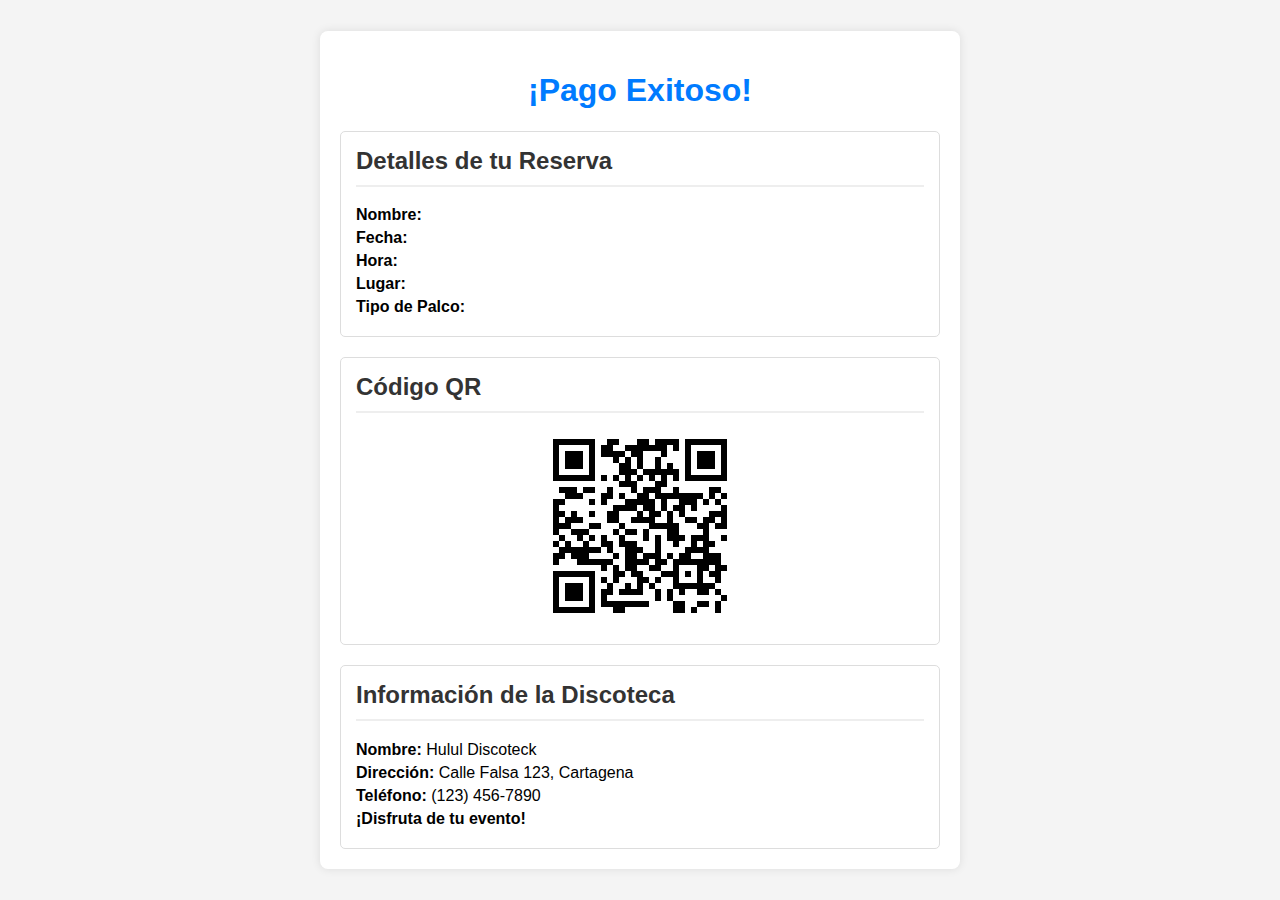
<file: confirmacion_pago.html>
<!DOCTYPE html>
<html lang="es">
<head>
    <meta charset="UTF-8">
    <meta name="viewport" content="width=device-width, initial-scale=1.0">
    <title>Confirmación de Pago</title>
    <link rel="stylesheet" href="./css/confirmacion_pago.css">  
</head>
<body>
    <div class="confirmacion-container">
        <h1>¡Pago Exitoso!</h1>

        <div class="info-reserva">
            <h2>Detalles de tu Reserva</h2>
            <p><strong>Nombre:</strong> <span id="nombre_reserva"></span> <span id="apellido_reserva"></span></p>
            <p><strong>Fecha:</strong> <span id="fecha_reserva"></span></p>
            <p><strong>Hora:</strong> <span id="hora_reserva"></span></p>
            <p><strong>Lugar:</strong> <span id="lugar_reserva"></span></p>
            <p><strong>Tipo de Palco:</strong> <span id="palco_reserva"></span></p>
        </div>

        <div class="qr-code">
            <h2>Código QR</h2>
            <img src="./img/qr.png" alt="Código QR de la reserva" id="qr_imagen">
        </div>

        <div class="info-discoteca">
            <h2>Información de la Discoteca</h2>
            <p><strong>Nombre:</strong> Hulul Discoteck</p>
            <p><strong>Dirección:</strong> Calle Falsa 123, Cartagena</p>
            <p><strong>Teléfono:</strong> (123) 456-7890</p>
            <p><strong>¡Disfruta de tu evento!</strong></p>
        </div>
    </div>

    <script>
    document.addEventListener("DOMContentLoaded", () => {
<<<<<<< HEAD
        const datos = JSON.parse(sessionStorage.getItem("reserva"));
        if (!datos) return;

=======
        // Verificar si se están pasando datos a través de sessionStorage o URL
        let datos;

        // Intentar obtener los datos desde sessionStorage
        datos = JSON.parse(sessionStorage.getItem("reserva"));

        // Si no hay datos en sessionStorage, obtenerlos desde la URL
        if (!datos) {
            const urlParams = new URLSearchParams(window.location.search);
            datos = {
                nombre: urlParams.get('nombre'),
                apellido: urlParams.get('apellido'),
                fecha: urlParams.get('fecha'),
                hora: urlParams.get('hora'),
                discoteca: urlParams.get('lugar'),
                tipo_palco: urlParams.get('palco')
            };
        }

        // Verificar si los datos existen
        if (!datos) {
            alert("No se han encontrado datos de reserva.");
            return;
        }

        // Asignar los datos a los elementos del HTML
>>>>>>> d73901e1e9b47c6105ca7ce100b704174521a6be
        document.getElementById("nombre_reserva").textContent = datos.nombre;
        document.getElementById("apellido_reserva").textContent = datos.apellido;
        document.getElementById("fecha_reserva").textContent = datos.fecha;
        document.getElementById("hora_reserva").textContent = datos.hora;
        document.getElementById("lugar_reserva").textContent = datos.discoteca;
        document.getElementById("palco_reserva").textContent = datos.tipo_palco;

        // Crear el texto que se mostrará en el código QR
        const textoQR = `Reserva para: ${datos.nombre} ${datos.apellido}
Fecha: ${datos.fecha}
Hora: ${datos.hora}
Lugar: ${datos.discoteca}
Palco: ${datos.tipo_palco}`;

        // Crear la URL del QR
        const qrURL = `https://chart.googleapis.com/chart?chs=200x200&cht=qr&chl=${encodeURIComponent(textoQR)}`;
        
        // Asignar la URL del QR a la imagen
<<<<<<< HEAD
        document.getElementById("./img/qr.png").src = qrURL;
=======
        document.getElementById("qr_png").src = qrURL;
>>>>>>> d73901e1e9b47c6105ca7ce100b704174521a6be
    });
    </script>
</body>
</html>
</file>
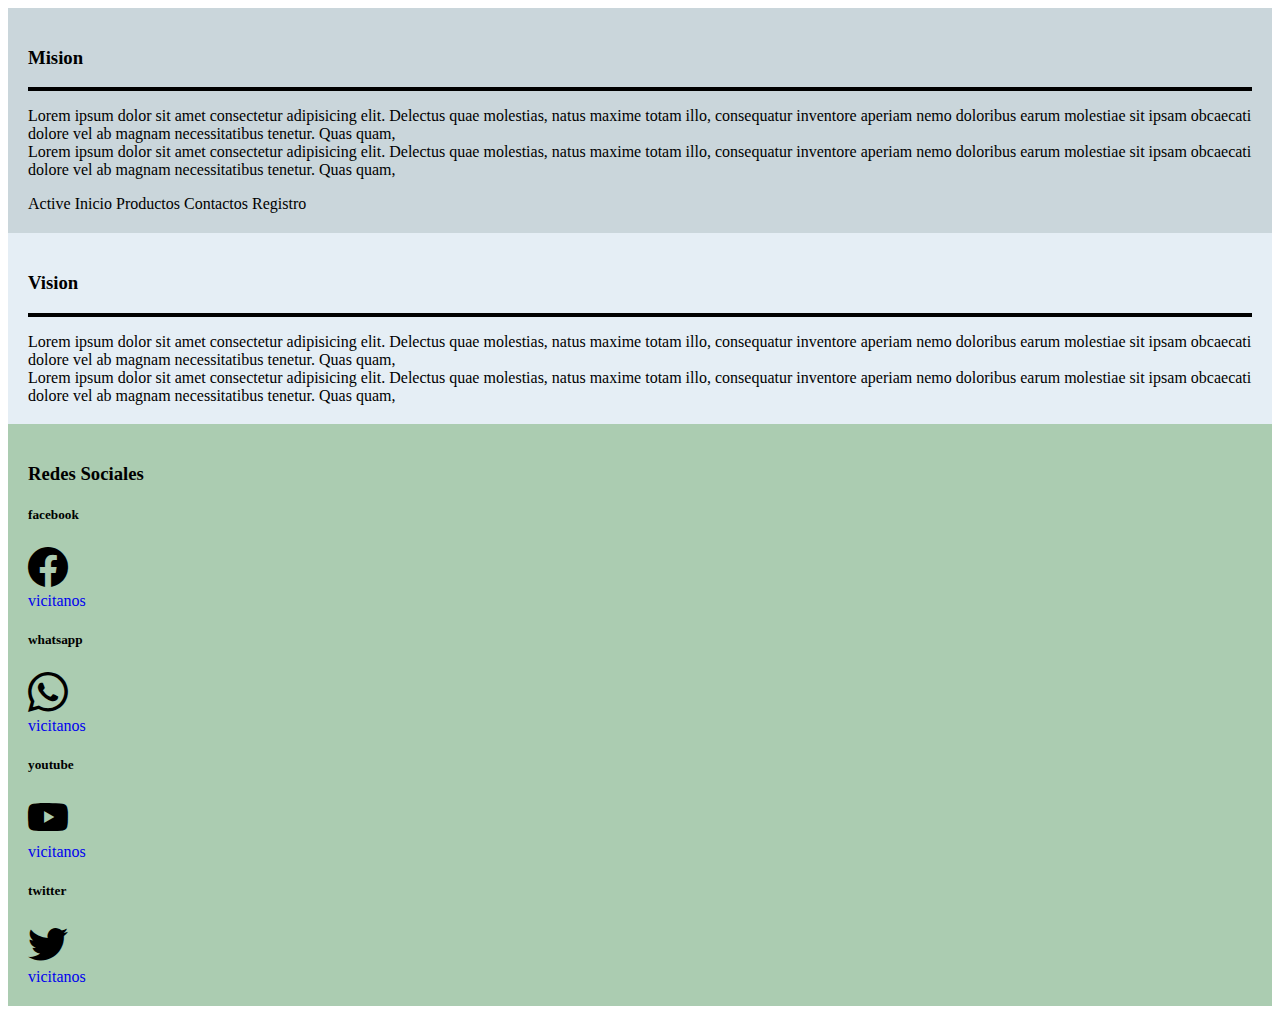
<file: contacto.html>
<!DOCTYPE html>
<html lang="en">

<head>
    <meta charset="UTF-8">
    <meta name="viewport" content="width=device-width, initial-scale=1.0">

    <!--bootrap-->
    <link href="https://cdn.jsdelivr.net/npm/bootstrap@5.0.2/dist/css/bootstrap.min.css" rel="stylesheet"
        integrity="sha384-EVSTQN3/azprG1Anm3QDgpJLIm9Nao0Yz1ztcQTwFspd3yD65VohhpuuCOmLASjC" crossorigin="anonymous">

    <!--bootrap icon-->
    <link rel="stylesheet" href="https://cdn.jsdelivr.net/npm/bootstrap-icons@1.11.3/font/bootstrap-icons.min.css">

    <link rel="stylesheet" href="./css/contact.css">

    <title>Contacto</title>
</head>

<body>

    <section class="contacto container-fluid ">
        <div class="row contacto-fila">

            <div class="col py-3 mision col-sm-12 col-md-10 col-lg-12 col-xl-6">
                <h3 class="text-center">Mision</h3>
                <hr>
                <p>
                    Lorem ipsum dolor sit amet consectetur adipisicing elit. Delectus quae molestias, natus maxime totam
                    illo, consequatur inventore aperiam nemo doloribus earum molestiae sit ipsam obcaecati dolore vel ab
                    magnam necessitatibus tenetur. Quas quam,
                    <br>
                    Lorem ipsum dolor sit amet consectetur adipisicing elit. Delectus quae molestias, natus maxime totam
                    illo, consequatur inventore aperiam nemo doloribus earum molestiae sit ipsam obcaecati dolore vel ab
                    magnam necessitatibus tenetur. Quas quam,

                </p>

                <nav class="nav nav-pills nav-fill py-4 fw-bold">
                    <a class="nav-link" aria-current="page" href="#">Active</a>
                    <a class="nav-link" href="index.html">Inicio</a>
                    <a class="nav-link" href="productos.html">Productos</a>
                    <a class="nav-link" href="contacto.html">Contactos</a>
                    <a class="nav-link" href="formulario_registro.html">Registro</a>

                </nav>
            </div>

            <div class="col py-3 vision col-sm-12 col-md-10 col-lg-12 col-xl-6">
                <h3 class="text-center">Vision</h3>
                <hr>
                <p>
                    Lorem ipsum dolor sit amet consectetur adipisicing elit. Delectus quae molestias, natus maxime totam
                    illo, consequatur inventore aperiam nemo doloribus earum molestiae sit ipsam obcaecati dolore vel ab
                    magnam necessitatibus tenetur. Quas quam,
                    <br>
                    Lorem ipsum dolor sit amet consectetur adipisicing elit. Delectus quae molestias, natus maxime totam
                    illo, consequatur inventore aperiam nemo doloribus earum molestiae sit ipsam obcaecati dolore vel ab
                    magnam necessitatibus tenetur. Quas quam,

                </p>
            </div>
        </div>

        
    </section>

    <section class="redes container ">
        <div class="row ">
            <h3 class="text-center py-5">redes sociales</h3>
            <div class="row">
                <div class="col text-center">
                    <h5 class="text-center">facebook</h5>
                    <i class="bi bi-facebook"></i> <br>
                    <a href="#">vicitanos</a>
                </div>
                <div class="col text-center">
                    <h5 class="text-center">whatsapp</h5>
                    <i class="bi bi-whatsapp"></i> <br>
                    <a href="#">vicitanos</a>
                </div>
                <div class="col text-center">
                    <h5 class="text-center">youtube</h5>
                    <i class="bi bi-youtube"></i> <br>
                    <a href="#">vicitanos</a>
                </div>
                <div class="col text-center">
                    <h5 class="text-center">twitter</h5>
                    <i class="bi bi-twitter"></i> <br>
                    <a href="#">vicitanos</a>

                </div>
            </div>
        </div>
    </section>

</body>

</html>
</file>
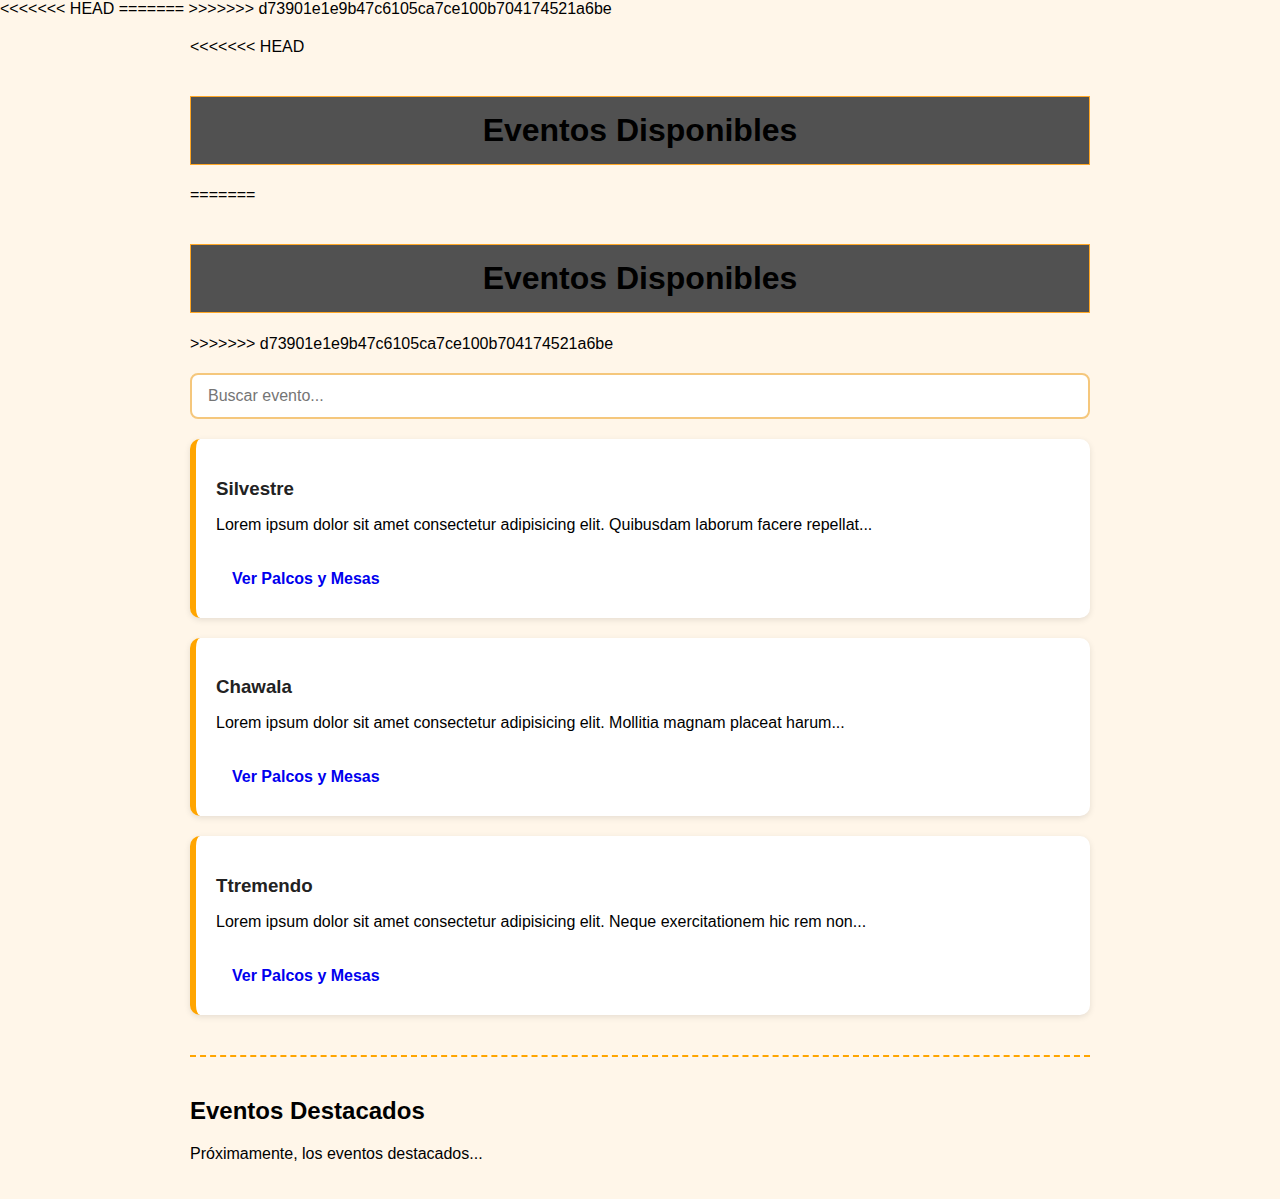
<file: eventos.html>
<!DOCTYPE html>
<html lang="es">
<head>
  <meta charset="UTF-8">
<<<<<<< HEAD
  <title> Eventos Disponibles</title>
=======
  <title>Eventos Disponibles</title>
>>>>>>> d73901e1e9b47c6105ca7ce100b704174521a6be
  <link rel="stylesheet" href="./css/eventos.css">
</head>
<body>
  <div class="container">
<<<<<<< HEAD
    <h1 class="titulo"> <span>Eventos </span> Disponibles</h1>
=======
    <h1 class="titulo">Eventos Disponibles</h1>
>>>>>>> d73901e1e9b47c6105ca7ce100b704174521a6be

    <input type="text" id="search-event" placeholder="Buscar evento..." class="search-input">

    <ul class="event-list" id="event-list">
      <li class="event-item">
        <h3 class="event-title">Silvestre</h3>
        <p>Lorem ipsum dolor sit amet consectetur adipisicing elit. Quibusdam laborum facere repellat...</p>
        <a href="palcos y mesas.html" class="event-link">Ver Palcos y Mesas</a>
      </li>

      <li class="event-item">
        <h3 class="event-title">Chawala</h3>
        <p>Lorem ipsum dolor sit amet consectetur adipisicing elit. Mollitia magnam placeat harum...</p>
        <a href="palcos y mesas.html" class="event-link">Ver Palcos y Mesas</a>
      </li>

      <li class="event-item">
        <h3 class="event-title">Ttremendo</h3>
        <p>Lorem ipsum dolor sit amet consectetur adipisicing elit. Neque exercitationem hic rem non...</p>
        <a href="palcos y mesas.html" class="event-link">Ver Palcos y Mesas</a>
      </li>
    </ul>

    <div class="featured-events">
      <h2>Eventos Destacados</h2>
      <p>Próximamente, los eventos destacados...</p>
    </div>
  </div>

  <script>
    // Script para la búsqueda de eventos
    document.getElementById('search-event').addEventListener('input', function () {
      let searchValue = this.value.toLowerCase();
      let events = document.querySelectorAll('#event-list li');

      events.forEach(event => {
        let title = event.querySelector('.event-title').textContent.toLowerCase();
        let description = event.querySelector('p').textContent.toLowerCase();
        if (title.includes(searchValue) || description.includes(searchValue)) {
          event.style.display = '';
        } else {
          event.style.display = 'none';
        }
      });
    });
  </script>
</body>
</html>
</file>
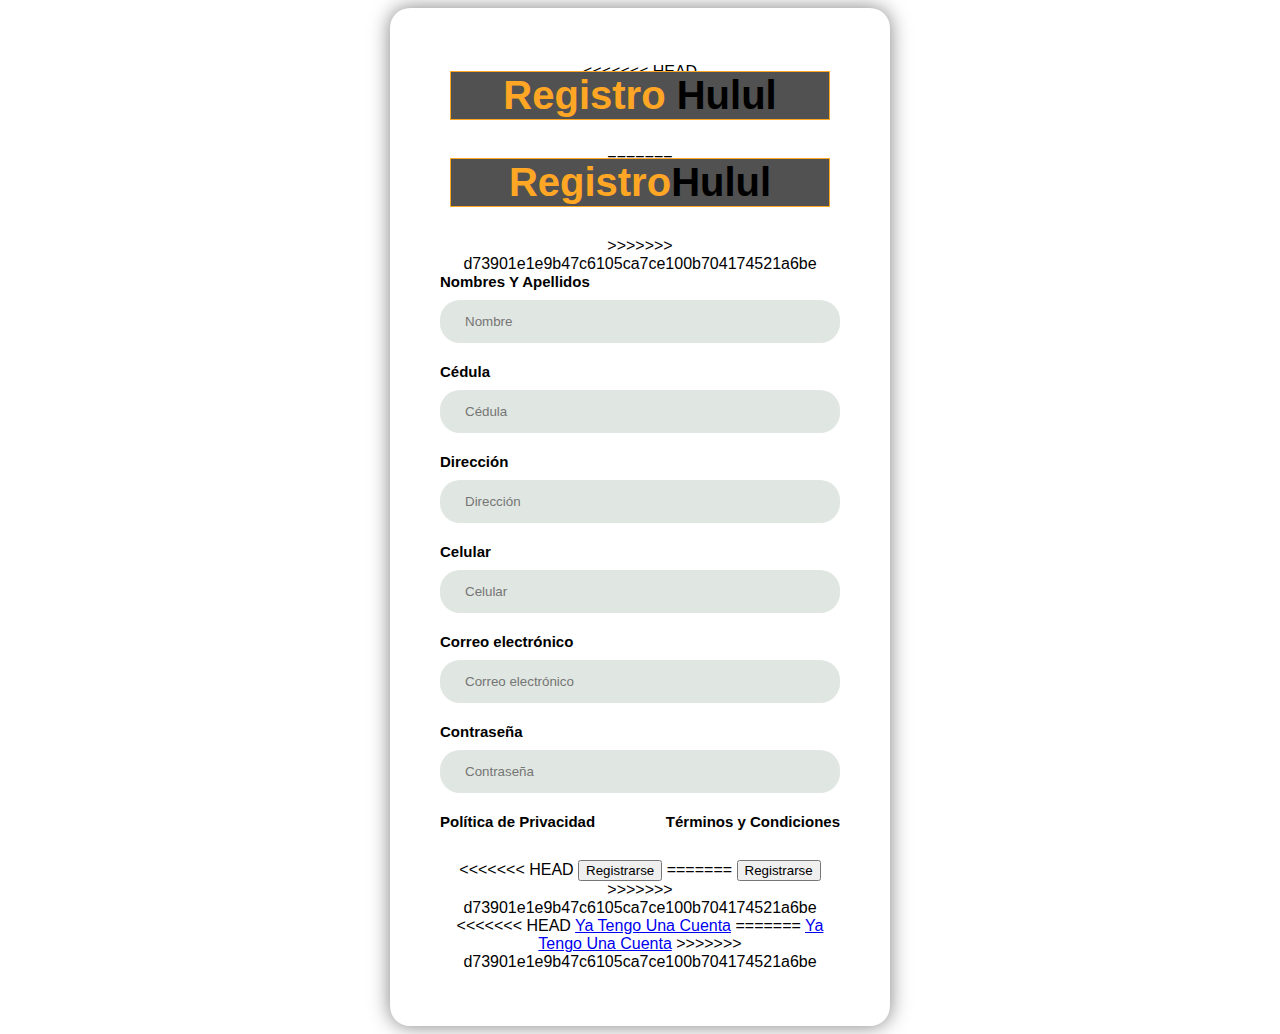
<file: formulario_registro.html>
<!DOCTYPE html>
<html lang="en">
<head>
  <meta charset="UTF-8">
  <meta name="viewport" content="width=device-width, initial-scale=1.0">
  <link rel="stylesheet" href="./css/formulario_registro.css">
  <title>Registro</title>
  
</head>
<body>
  <form method="POST" action="php/guardar_usuario.php">


<<<<<<< HEAD
  <h2><span class="S">Registro</span>  Hulul</h2>
=======
  <h2><span>Registro</span>Hulul</h2>
>>>>>>> d73901e1e9b47c6105ca7ce100b704174521a6be

  <div class="input-group">
    <label for="nombre">Nombres Y Apellidos </label>
    <input type="text" name="nombre" id="nombre" placeholder="Nombre" required>

    <label for="cedula">Cédula</label>
    <input type="text" name="cedula" id="cedula" placeholder="Cédula" required>

    <label for="direccion">Dirección</label>
    <input type="text" name="direccion" id="direccion" placeholder="Dirección" required>

    <label for="contrasena">Celular</label>
    <input type="number" name="celular" id="celular" placeholder="Celular" required>

    <label for="email">Correo electrónico</label>
    <input type="email" name="email" id="email" placeholder="Correo electrónico" required>

    <label for="contrasena">Contraseña</label>
    <input type="password" name="contrasena" id="contrasena" placeholder="Contraseña" required>

     


  </div>

  <div class="form-txt">
    <a href="#">Política de Privacidad</a>
    <a href="#">Términos y Condiciones</a>
  </div>

  <div class="btn-2-a">
<<<<<<< HEAD
    <button type="submit" class="btn_cuenta">Registrarse</button>
=======
    <button type="submit" class="btn-2-a">Registrarse</button>
>>>>>>> d73901e1e9b47c6105ca7ce100b704174521a6be
  </div>
  

  <!--  el botón de iniciar sesión -->
  <div class="btn-2-a">
<<<<<<< HEAD
    <a href="login.html" class="btn_cuenta">Ya Tengo Una Cuenta</a>
=======
    <a href="login.html" class="btn-2-a">Ya Tengo Una Cuenta</a>
>>>>>>> d73901e1e9b47c6105ca7ce100b704174521a6be
  </div>
</form>


  
</body>
</html>
</file>
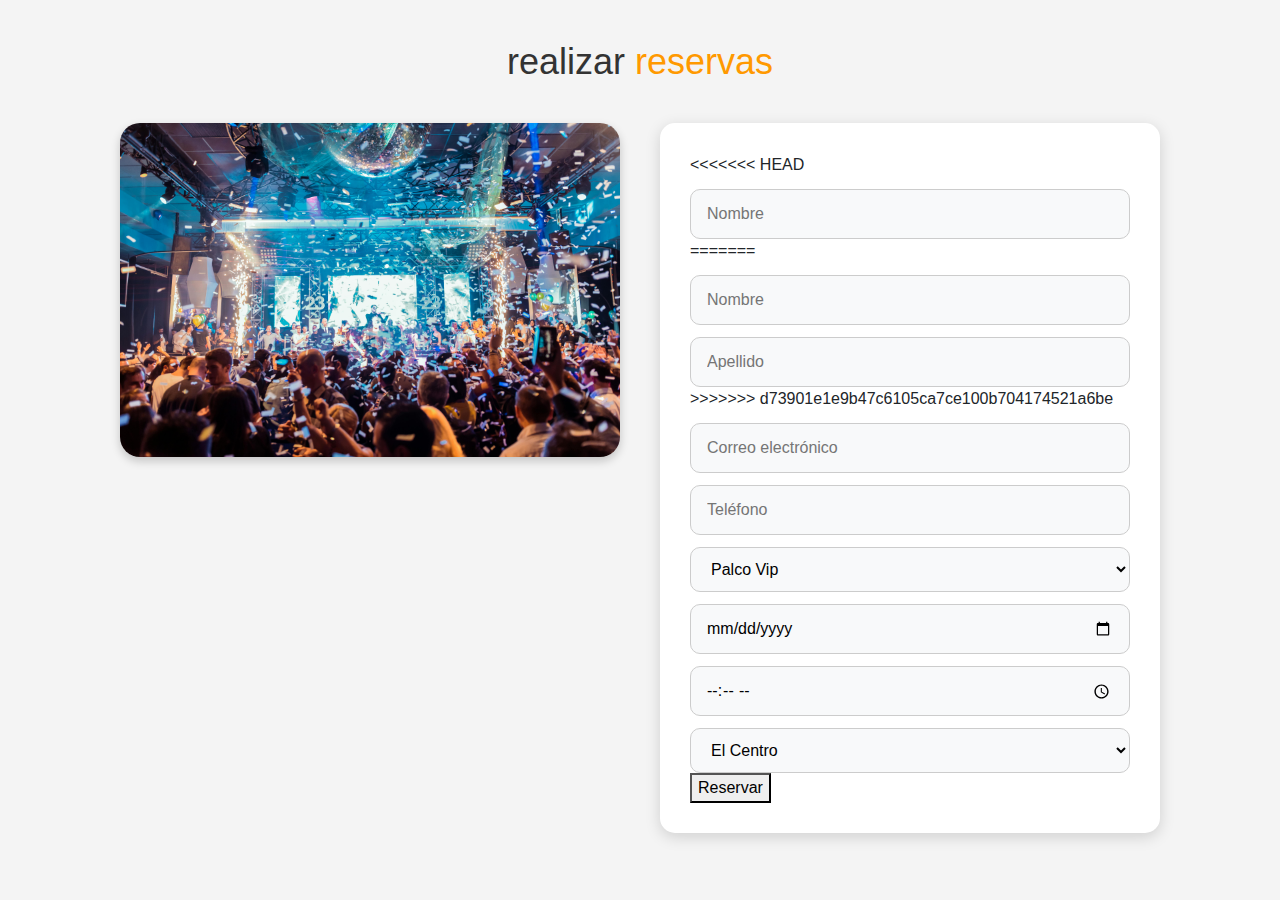
<file: formulario_reservas.html>
<!DOCTYPE html>
<html lang="es">
  <head>
    <meta charset="UTF-8" />
    <meta name="viewport" content="width=device-width, initial-scale=1.0" />
    <title>Realizar Reservas</title>
    <link
      href="https://cdn.jsdelivr.net/npm/bootstrap@5.0.2/dist/css/bootstrap.min.css"
      rel="stylesheet"
    />
    <link rel="stylesheet" href="./css/realizar_reservas.css" />
    <link rel="stylesheet" href="./css/media_realizar_reserv.css" />
  </head>
  <body>
    <h1>realizar <span class="reser-h1">reservas</span></h1>

    <section class="resrvas">
      <!-- Imagen decorativa -->
      <div class="content-img mover">
        <img src="./img/d-5.jpg" alt="Discoteca" />
      </div>

      <!-- Formulario de reserva -->
      <div class="content-formulario">
<<<<<<< HEAD
        <form id="formReserva">
          <input type="text" name="nombre" id="nombre" required placeholder="Nombre" />
=======

        <form action="./php/guardar_reserva.php" method="POST">
          <input type="text" name="nombre" id="nombre" required placeholder="Nombre" />
          <input type="text" name="apellido" id="apellido" required placeholder="Apellido" />
        <form id="formReserva">
          
>>>>>>> d73901e1e9b47c6105ca7ce100b704174521a6be
          <input type="email" name="email" id="email" required placeholder="Correo electrónico" />
          <input type="tel" name="telefono" id="telefono" required placeholder="Teléfono" />
          <select name="tipo_palco" id="tipo_palco" required>
            <option value="Palco Vip">Palco Vip</option>
            <option value="Palco Plata">Palco Plata</option>
            <option value="Palco Bronce">Palco Bronce</option>
            <option value="Mesa Vip">Mesa Vip</option>
            <option value="Mesa Plata">Mesa Plata</option>
            <option value="Mesa Bronce">Mesa Bronce</option>
          </select>
          <input type="date" name="fecha_reserva" id="fecha" required />
          <input type="time" name="hora_reserva" id="hora" required />
          <select name="lugar" id="lugar" required>
            <option value="El Centro">El Centro</option>
            <option value="Norte">Norte</option>
            <option value="Sur">Sur</option>
          </select>

          <button type="submit">Reservar</button>
        </form>
      </div>
    </section>

    <script>
      document.getElementById("formReserva").addEventListener("submit", function (e) {
        e.preventDefault();  // Prevent the default form submission
        
        // Capture the form data
        const nombre = document.getElementById("nombre").value;
        const email = document.getElementById("email").value;
        const telefono = document.getElementById("telefono").value;
        const tipo_palco = document.getElementById("tipo_palco").value;
        const fecha_reserva = document.getElementById("fecha").value;
        const hora_reserva = document.getElementById("hora").value;
        const lugar = document.getElementById("lugar").value;

        // Create the data object to store in sessionStorage
        const reserva = {
          nombre: nombre,
          correo: email,
          telefono: telefono,
          tipo_palco: tipo_palco,
          fecha: fecha_reserva,
          hora: hora_reserva,
          discoteca: lugar
        };

        // Save the reservation data to sessionStorage
        sessionStorage.setItem("reserva", JSON.stringify(reserva));

        // Redirect to the confirmation page
        window.location.href = "confirmacion_pago.html";
      });
    </script>
  </body>
</html>
</file>
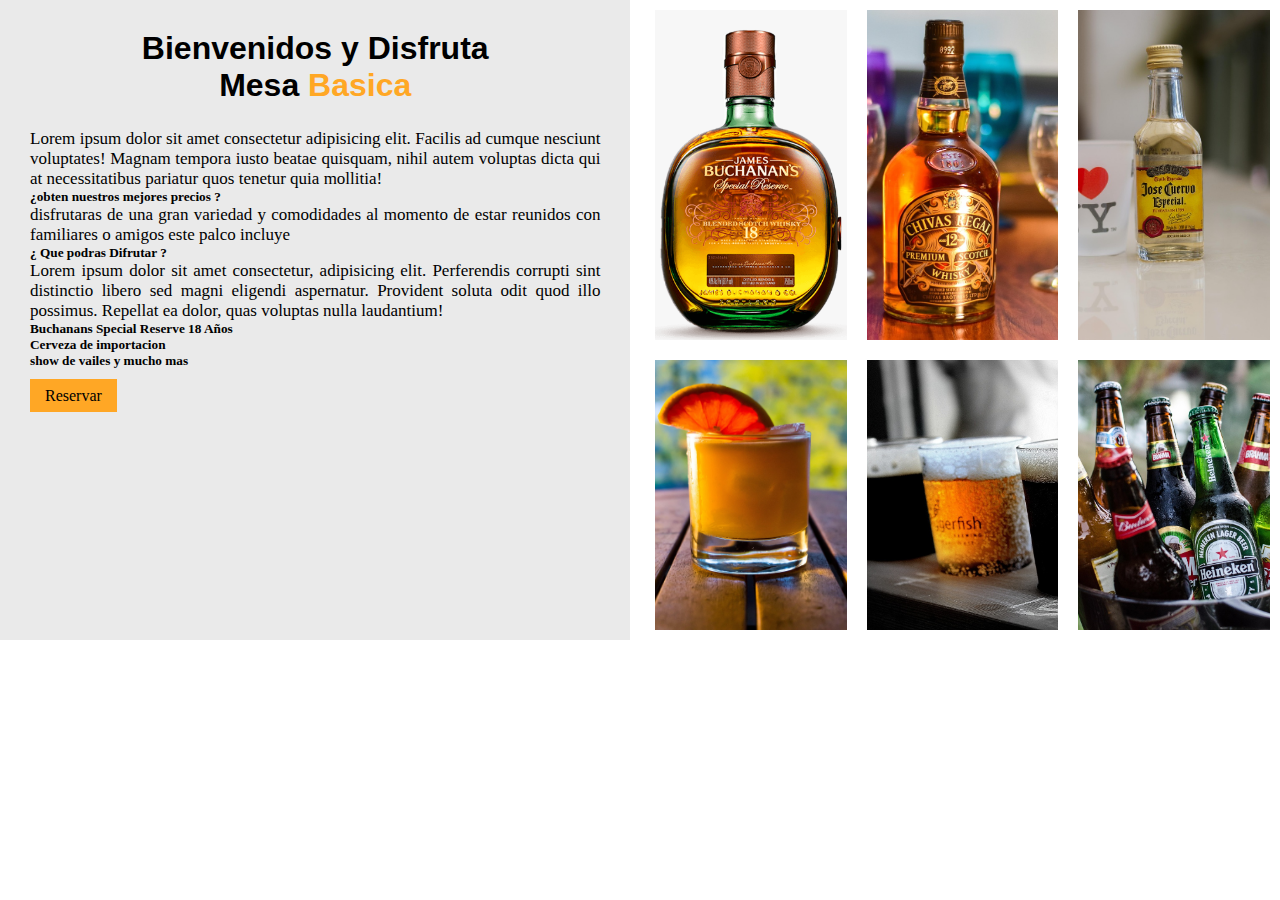
<file: mesa_basica.html>
<!DOCTYPE html>
<html lang="en">

<head>
  <meta charset="UTF-8">
  <meta name="viewport" content="width=device-width, initial-scale=1.0">

  <!--bootrap-->
  <link href="https://cdn.jsdelivr.net/npm/bootstrap@5.0.2/dist/css/bootstrap.min.css" rel="stylesheet"
    integrity="sha384-EVSTQN3/azprG1Anm3QDgpJLIm9Nao0Yz1ztcQTwFspd3yD65VohhpuuCOmLASjC" crossorigin="anonymous">

  <!--bootrap icon-->
  <link rel="stylesheet" href="https://cdn.jsdelivr.net/npm/bootstrap-icons@1.11.3/font/bootstrap-icons.min.css">


  <link rel="stylesheet" href="./css/vpi.css">
  <link rel="stylesheet" href="./css/palcos_vp_media.css">
  <title>Mesa Basica</title>
</head>

<body>

  <section class="vip ">
    <div class="container-vpi">
      <h1> Bienvenidos y Disfruta <br> Mesa <span>Basica</span> </h1>

      <p>
        Lorem ipsum dolor sit amet consectetur adipisicing elit. Facilis ad cumque nesciunt voluptates! Magnam tempora
        iusto beatae quisquam, nihil autem voluptas dicta qui at necessitatibus pariatur quos tenetur quia mollitia!
      </p>

      <h5 class=""> ¿obten nuestros mejores precios ?</h5>
      <p>
        disfrutaras de una gran variedad y comodidades al momento de estar reunidos con familiares o amigos este palco
        incluye <br>
      <h5 class=""> ¿ Que podras Difrutar ?</h5>
      <p>
        Lorem ipsum dolor sit amet consectetur, adipisicing elit. Perferendis corrupti sint distinctio libero sed magni
        eligendi aspernatur. Provident soluta odit quod illo possimus. Repellat ea dolor, quas voluptas nulla
        laudantium!
      </p>

      <h5 class="prod">Buchanans Special Reserve 18 Años</h5>
      <h5 class="pro">Cerveza de importacion </h5>
      <h5 class="pr">show de vailes y mucho mas</h5>
      </p>
      <br>

      <div class="botones-palcos">
        <a href="formulario_reservas.html" class="btn">Reservar</a>
      </div>
    </div>

    <div class="container-img ">
      <div class="box-img ">
        <a href="#">
          <figure>
            <img src="./img/bu-1.png" alt="">
          </figure>
        </a>
      </div>

      <div class="box-img mover">
        <a href="#">
          <figure>
            <img src="./img/bu-22.jpg" alt="">
          </figure>
        </a>
      </div>

      <div class="box-img">
        <a href="#">
          <figure>
            <img src="./img/bu-44.jpg" alt="">
          </figure>
        </a>
      </div>

      <div class="box-img">
        <a href="#">
          <figure>
            <img src="./img/bu.jpg" alt="">
          </figure>
        </a>
      </div>

      <div class="box-img">
        <a href="#">
          <figure>
            <img src="./img/c2.jpg" alt="">
          </figure>
        </a>
      </div>

      <div class="box-img">
        <a href="#">
          <figure>
            <img src="./img/c3.jpg" alt="">
          </figure>
        </a>
      </div>
    </div>


  </section>







  <!--bootrap scrip js-->
  <script src="https://cdn.jsdelivr.net/npm/bootstrap@5.0.2/dist/js/bootstrap.bundle.min.js"
    integrity="sha384-MrcW6ZMFYlzcLA8Nl+NtUVF0sA7MsXsP1UyJoMp4YLEuNSfAP+JcXn/tWtIaxVXM"
    crossorigin="anonymous"></script>
</body>

</html>
</file>
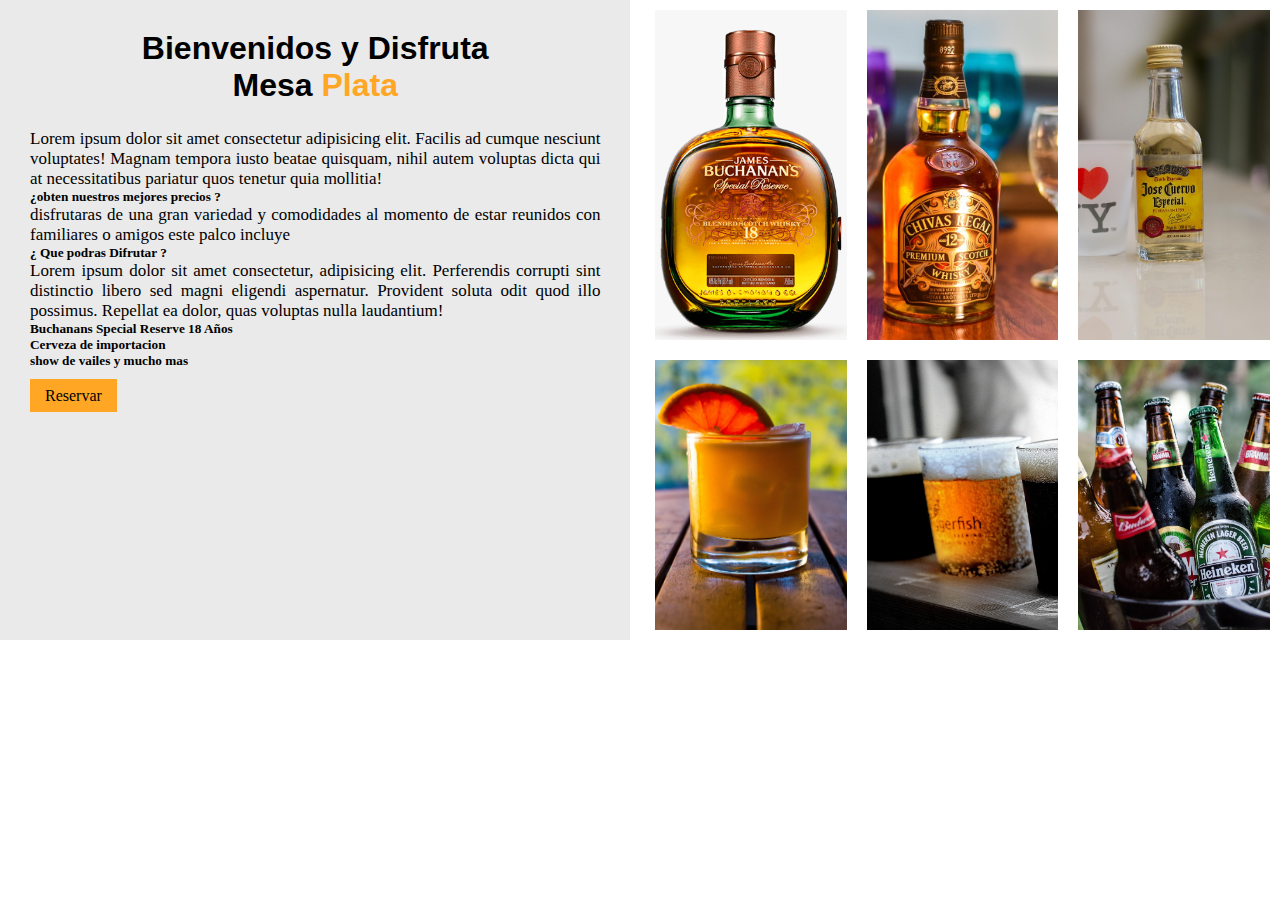
<file: mesa_plata.html>
<!DOCTYPE html>
<html lang="en">

<head>
  <meta charset="UTF-8">
  <meta name="viewport" content="width=device-width, initial-scale=1.0">

  <!--bootrap-->
  <link href="https://cdn.jsdelivr.net/npm/bootstrap@5.0.2/dist/css/bootstrap.min.css" rel="stylesheet"
    integrity="sha384-EVSTQN3/azprG1Anm3QDgpJLIm9Nao0Yz1ztcQTwFspd3yD65VohhpuuCOmLASjC" crossorigin="anonymous">

  <!--bootrap icon-->
  <link rel="stylesheet" href="https://cdn.jsdelivr.net/npm/bootstrap-icons@1.11.3/font/bootstrap-icons.min.css">


  <link rel="stylesheet" href="./css/vpi.css">
  <link rel="stylesheet" href="./css/palcos_vp_media.css">
  <title>Mesa Plata</title>
</head>

<body>

  <section class="vip ">
    <div class="container-vpi">
      <h1> Bienvenidos y Disfruta <br> Mesa <span>Plata</span> </h1>

      <p>
        Lorem ipsum dolor sit amet consectetur adipisicing elit. Facilis ad cumque nesciunt voluptates! Magnam tempora
        iusto beatae quisquam, nihil autem voluptas dicta qui at necessitatibus pariatur quos tenetur quia mollitia!
      </p>

      <h5 class=""> ¿obten nuestros mejores precios ?</h5>
      <p>
        disfrutaras de una gran variedad y comodidades al momento de estar reunidos con familiares o amigos este palco
        incluye <br>
      <h5 class=""> ¿ Que podras Difrutar ?</h5>
      <p>
        Lorem ipsum dolor sit amet consectetur, adipisicing elit. Perferendis corrupti sint distinctio libero sed magni
        eligendi aspernatur. Provident soluta odit quod illo possimus. Repellat ea dolor, quas voluptas nulla
        laudantium!
      </p>

      <h5 class="prod">Buchanans Special Reserve 18 Años</h5>
      <h5 class="pro">Cerveza de importacion </h5>
      <h5 class="pr">show de vailes y mucho mas</h5>
      </p>
      <br>

      <div class="botones-palcos">
        <a href="formulario_reservas.html" class="btn">Reservar</a>
      </div>
    </div>

    <div class="container-img ">
      <div class="box-img ">
        <a href="#">
          <figure>
            <img src="./img/bu-1.png" alt="">
          </figure>
        </a>
      </div>

      <div class="box-img mover">
        <a href="#">
          <figure>
            <img src="./img/bu-22.jpg" alt="">
          </figure>
        </a>
      </div>

      <div class="box-img">
        <a href="#">
          <figure>
            <img src="./img/bu-44.jpg" alt="">
          </figure>
        </a>
      </div>

      <div class="box-img">
        <a href="#">
          <figure>
            <img src="./img/bu.jpg" alt="">
          </figure>
        </a>
      </div>

      <div class="box-img">
        <a href="#">
          <figure>
            <img src="./img/c2.jpg" alt="">
          </figure>
        </a>
      </div>

      <div class="box-img">
        <a href="#">
          <figure>
            <img src="./img/c3.jpg" alt="">
          </figure>
        </a>
      </div>
    </div>


  </section>







  <!--bootrap scrip js-->
  <script src="https://cdn.jsdelivr.net/npm/bootstrap@5.0.2/dist/js/bootstrap.bundle.min.js"
    integrity="sha384-MrcW6ZMFYlzcLA8Nl+NtUVF0sA7MsXsP1UyJoMp4YLEuNSfAP+JcXn/tWtIaxVXM"
    crossorigin="anonymous"></script>
</body>

</html>
</file>
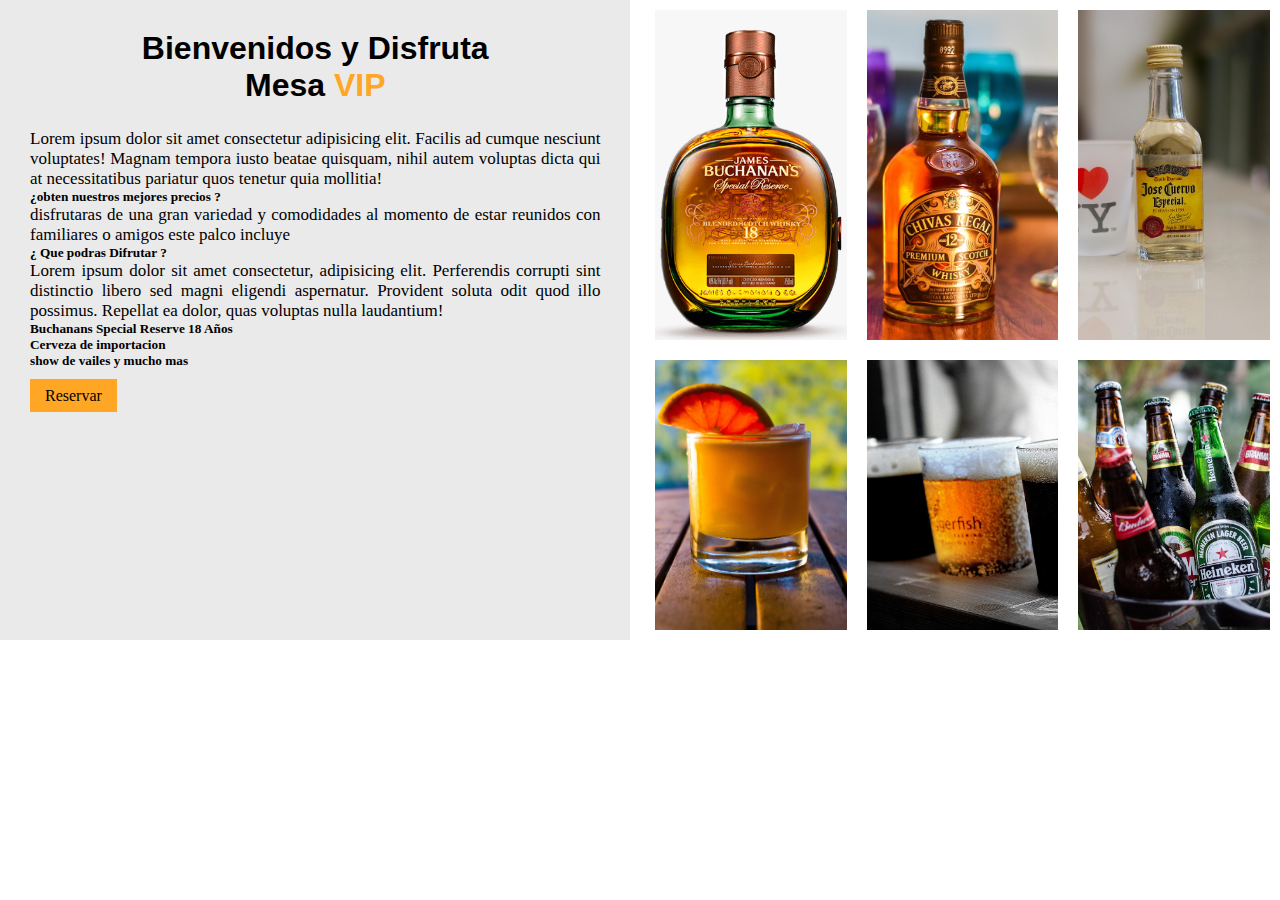
<file: mesa_vp.html>
<!DOCTYPE html>
<html lang="en">

<head>
  <meta charset="UTF-8">
  <meta name="viewport" content="width=device-width, initial-scale=1.0">

  <!--bootrap-->
  <link href="https://cdn.jsdelivr.net/npm/bootstrap@5.0.2/dist/css/bootstrap.min.css" rel="stylesheet"
    integrity="sha384-EVSTQN3/azprG1Anm3QDgpJLIm9Nao0Yz1ztcQTwFspd3yD65VohhpuuCOmLASjC" crossorigin="anonymous">

  <!--bootrap icon-->
  <link rel="stylesheet" href="https://cdn.jsdelivr.net/npm/bootstrap-icons@1.11.3/font/bootstrap-icons.min.css">


  <link rel="stylesheet" href="./css/vpi.css">
  <link rel="stylesheet" href="./css/palcos_vp_media.css">
  <title>Mesa Vip</title>
</head>

<body>

  <section class="vip ">
    <div class="container-vpi">
      <h1> Bienvenidos y Disfruta <br> Mesa <span>VIP</span> </h1>

      <p>
        Lorem ipsum dolor sit amet consectetur adipisicing elit. Facilis ad cumque nesciunt voluptates! Magnam tempora
        iusto beatae quisquam, nihil autem voluptas dicta qui at necessitatibus pariatur quos tenetur quia mollitia!
      </p>

      <h5 class=""> ¿obten nuestros mejores precios ?</h5>
      <p>
        disfrutaras de una gran variedad y comodidades al momento de estar reunidos con familiares o amigos este palco
        incluye <br>
      <h5 class=""> ¿ Que podras Difrutar ?</h5>
      <p>
        Lorem ipsum dolor sit amet consectetur, adipisicing elit. Perferendis corrupti sint distinctio libero sed magni
        eligendi aspernatur. Provident soluta odit quod illo possimus. Repellat ea dolor, quas voluptas nulla
        laudantium!
      </p>

      <h5 class="prod">Buchanans Special Reserve 18 Años</h5>
      <h5 class="pro">Cerveza de importacion </h5>
      <h5 class="pr">show de vailes y mucho mas</h5>
      </p>
      <br>

      <div class="botones-palcos">
        <a href="formulario_reservas.html" class="btn">Reservar</a>
      </div>
    </div>

    <div class="container-img ">
      <div class="box-img ">
        <a href="#">
          <figure>
            <img src="./img/bu-1.png" alt="">
          </figure>
        </a>
      </div>

      <div class="box-img mover">
        <a href="#">
          <figure>
            <img src="./img/bu-22.jpg" alt="">
          </figure>
        </a>
      </div>

      <div class="box-img">
        <a href="#">
          <figure>
            <img src="./img/bu-44.jpg" alt="">
          </figure>
        </a>
      </div>

      <div class="box-img">
        <a href="#">
          <figure>
            <img src="./img/bu.jpg" alt="">
          </figure>
        </a>
      </div>

      <div class="box-img">
        <a href="#">
          <figure>
            <img src="./img/c2.jpg" alt="">
          </figure>
        </a>
      </div>

      <div class="box-img">
        <a href="#">
          <figure>
            <img src="./img/c3.jpg" alt="">
          </figure>
        </a>
      </div>
    </div>


  </section>







  <!--bootrap scrip js-->
  <script src="https://cdn.jsdelivr.net/npm/bootstrap@5.0.2/dist/js/bootstrap.bundle.min.js"
    integrity="sha384-MrcW6ZMFYlzcLA8Nl+NtUVF0sA7MsXsP1UyJoMp4YLEuNSfAP+JcXn/tWtIaxVXM"
    crossorigin="anonymous"></script>
</body>

</html>
</file>
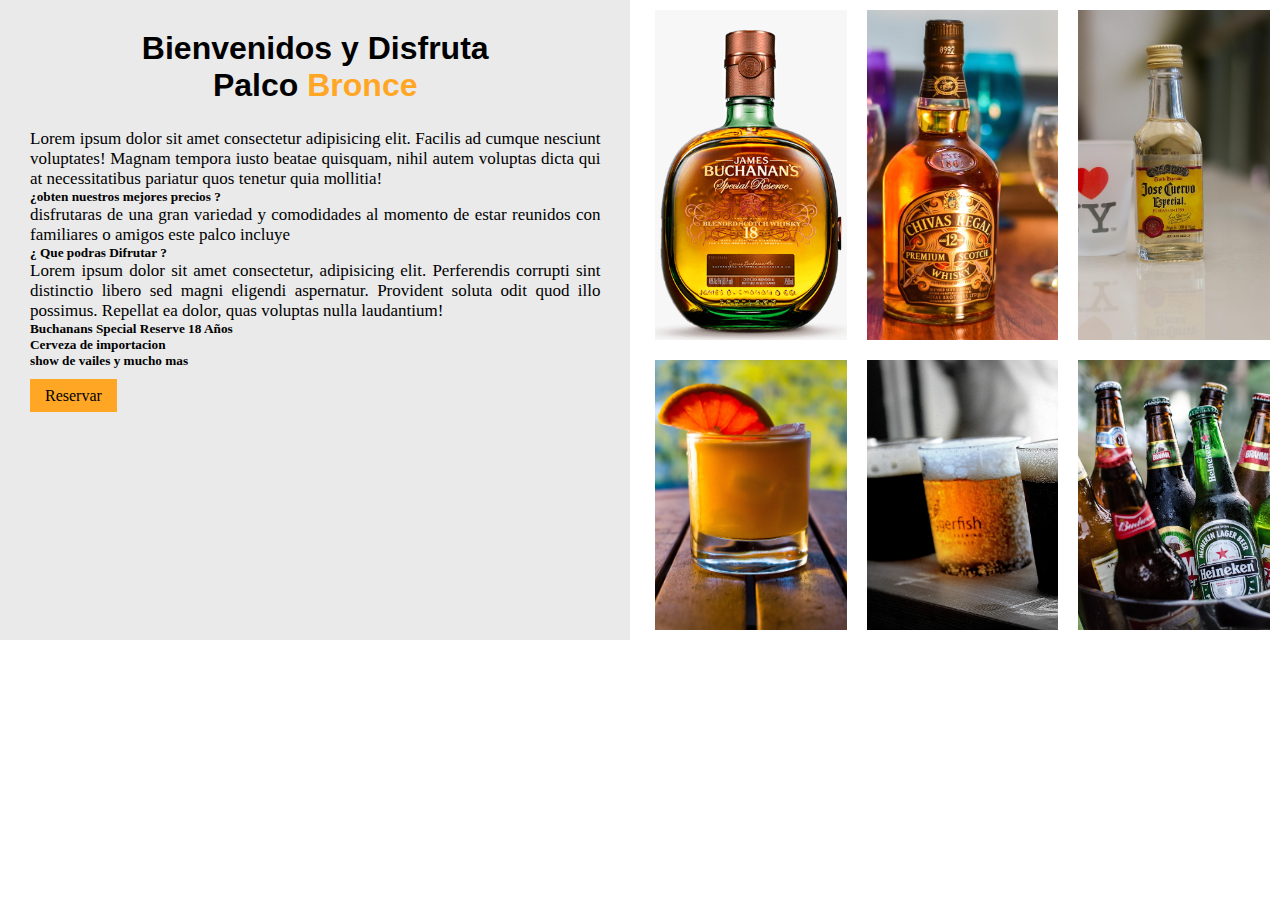
<file: palco_basico.html>
<!DOCTYPE html>
<html lang="en">

<head>
  <meta charset="UTF-8">
  <meta name="viewport" content="width=device-width, initial-scale=1.0">

  <!--bootrap-->
  <link href="https://cdn.jsdelivr.net/npm/bootstrap@5.0.2/dist/css/bootstrap.min.css" rel="stylesheet"
    integrity="sha384-EVSTQN3/azprG1Anm3QDgpJLIm9Nao0Yz1ztcQTwFspd3yD65VohhpuuCOmLASjC" crossorigin="anonymous">

  <!--bootrap icon-->
  <link rel="stylesheet" href="https://cdn.jsdelivr.net/npm/bootstrap-icons@1.11.3/font/bootstrap-icons.min.css">


  <link rel="stylesheet" href="./css/vpi.css">
  <link rel="stylesheet" href="./css/palcos_vp_media.css">
  <title>Palco Bronce</title>
</head>

<body>

  <section class="vip ">
    <div class="container-vpi">
      <h1> Bienvenidos y Disfruta <br> Palco <span>Bronce</span> </h1>

      <p>
        Lorem ipsum dolor sit amet consectetur adipisicing elit. Facilis ad cumque nesciunt voluptates! Magnam tempora
        iusto beatae quisquam, nihil autem voluptas dicta qui at necessitatibus pariatur quos tenetur quia mollitia!
      </p>

      <h5 class=""> ¿obten nuestros mejores precios ?</h5>
      <p>
        disfrutaras de una gran variedad y comodidades al momento de estar reunidos con familiares o amigos este palco
        incluye <br>
      <h5 class=""> ¿ Que podras Difrutar ?</h5>
      <p>
        Lorem ipsum dolor sit amet consectetur, adipisicing elit. Perferendis corrupti sint distinctio libero sed magni
        eligendi aspernatur. Provident soluta odit quod illo possimus. Repellat ea dolor, quas voluptas nulla
        laudantium!
      </p>

      <h5 class="prod">Buchanans Special Reserve 18 Años</h5>
      <h5 class="pro">Cerveza de importacion </h5>
      <h5 class="pr">show de vailes y mucho mas</h5>
      </p>
      <br>

      <div class="botones-palcos">
        <a href="formulario_reservas.html" class="btn">Reservar</a>
      </div>
    </div>

    <div class="container-img ">
      <div class="box-img ">
        <a href="#">
          <figure>
            <img src="./img/bu-1.png" alt="">
          </figure>
        </a>
      </div>

      <div class="box-img mover">
        <a href="#">
          <figure>
            <img src="./img/bu-22.jpg" alt="">
          </figure>
        </a>
      </div>

      <div class="box-img">
        <a href="#">
          <figure>
            <img src="./img/bu-44.jpg" alt="">
          </figure>
        </a>
      </div>

      <div class="box-img">
        <a href="#">
          <figure>
            <img src="./img/bu.jpg" alt="">
          </figure>
        </a>
      </div>

      <div class="box-img">
        <a href="#">
          <figure>
            <img src="./img/c2.jpg" alt="">
          </figure>
        </a>
      </div>

      <div class="box-img">
        <a href="#">
          <figure>
            <img src="./img/c3.jpg" alt="">
          </figure>
        </a>
      </div>
    </div>


  </section>







  <!--bootrap scrip js-->
  <script src="https://cdn.jsdelivr.net/npm/bootstrap@5.0.2/dist/js/bootstrap.bundle.min.js"
    integrity="sha384-MrcW6ZMFYlzcLA8Nl+NtUVF0sA7MsXsP1UyJoMp4YLEuNSfAP+JcXn/tWtIaxVXM"
    crossorigin="anonymous"></script>
</body>

</html>
</file>
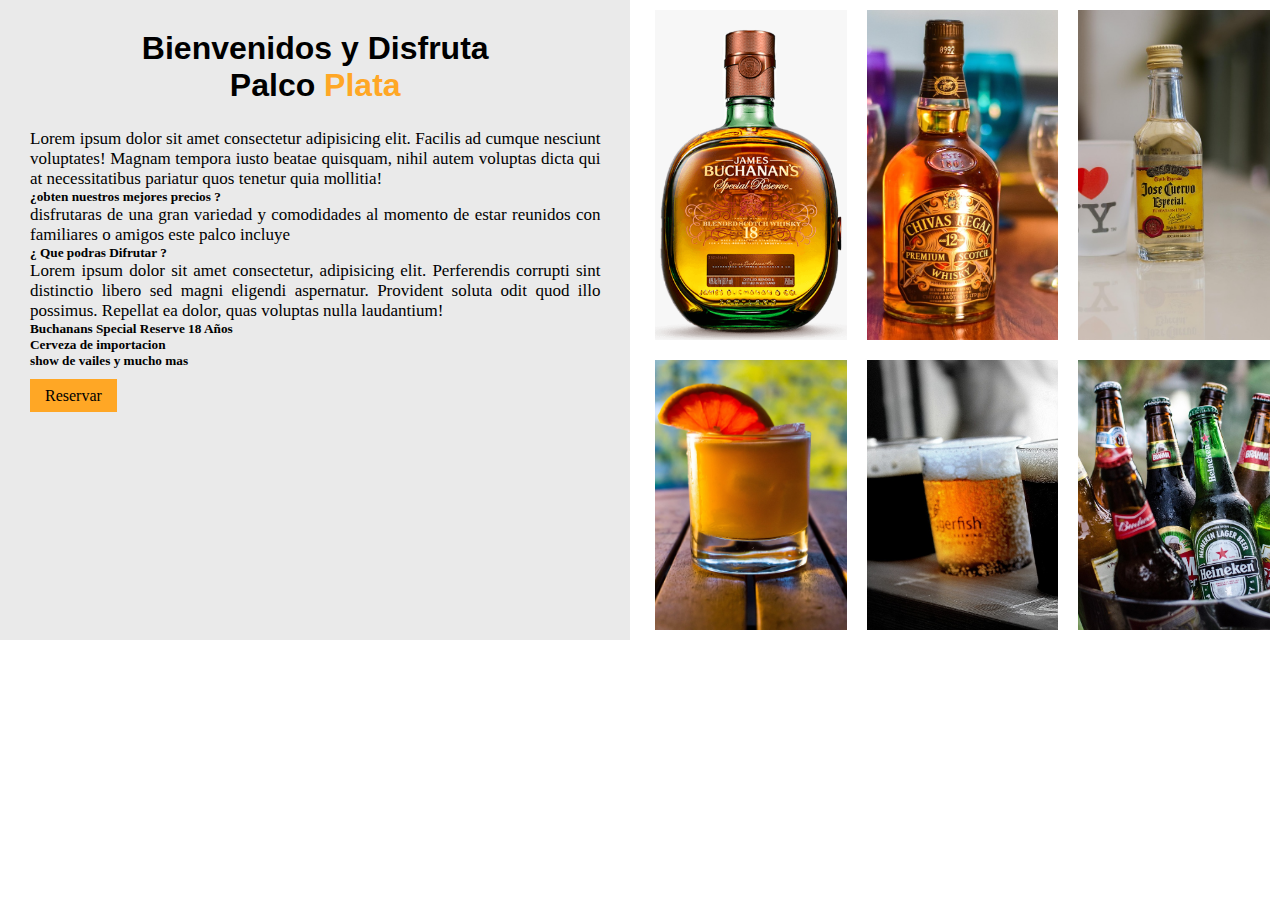
<file: palco_plata.html>
<!DOCTYPE html>
<html lang="en">

<head>
  <meta charset="UTF-8">
  <meta name="viewport" content="width=device-width, initial-scale=1.0">

  <!--bootrap-->
  <link href="https://cdn.jsdelivr.net/npm/bootstrap@5.0.2/dist/css/bootstrap.min.css" rel="stylesheet"
    integrity="sha384-EVSTQN3/azprG1Anm3QDgpJLIm9Nao0Yz1ztcQTwFspd3yD65VohhpuuCOmLASjC" crossorigin="anonymous">

  <!--bootrap icon-->
  <link rel="stylesheet" href="https://cdn.jsdelivr.net/npm/bootstrap-icons@1.11.3/font/bootstrap-icons.min.css">


  <link rel="stylesheet" href="./css/vpi.css">
  <link rel="stylesheet" href="./css/palcos_vp_media.css">
  <title>Palco Plata</title>
</head>

<body>

  <section class="vip ">
    <div class="container-vpi">
      <h1> Bienvenidos y Disfruta <br> Palco <span>Plata</span> </h1>

      <p>
        Lorem ipsum dolor sit amet consectetur adipisicing elit. Facilis ad cumque nesciunt voluptates! Magnam tempora
        iusto beatae quisquam, nihil autem voluptas dicta qui at necessitatibus pariatur quos tenetur quia mollitia!
      </p>

      <h5 class=""> ¿obten nuestros mejores precios ?</h5>
      <p>
        disfrutaras de una gran variedad y comodidades al momento de estar reunidos con familiares o amigos este palco
        incluye <br>
      <h5 class=""> ¿ Que podras Difrutar ?</h5>
      <p>
        Lorem ipsum dolor sit amet consectetur, adipisicing elit. Perferendis corrupti sint distinctio libero sed magni
        eligendi aspernatur. Provident soluta odit quod illo possimus. Repellat ea dolor, quas voluptas nulla
        laudantium!
      </p>

      <h5 class="prod">Buchanans Special Reserve 18 Años</h5>
      <h5 class="pro">Cerveza de importacion </h5>
      <h5 class="pr">show de vailes y mucho mas</h5>
      </p>
      <br>

      <div class="botones-palcos">
        <a href="formulario_reservas.html" class="btn">Reservar</a>
      </div>
    </div>

    <div class="container-img ">
      <div class="box-img ">
        <a href="#">
          <figure>
            <img src="./img/bu-1.png" alt="">
          </figure>
        </a>
      </div>

      <div class="box-img mover">
        <a href="#">
          <figure>
            <img src="./img/bu-22.jpg" alt="">
          </figure>
        </a>
      </div>

      <div class="box-img">
        <a href="#">
          <figure>
            <img src="./img/bu-44.jpg" alt="">
          </figure>
        </a>
      </div>

      <div class="box-img">
        <a href="#">
          <figure>
            <img src="./img/bu.jpg" alt="">
          </figure>
        </a>
      </div>

      <div class="box-img">
        <a href="#">
          <figure>
            <img src="./img/c2.jpg" alt="">
          </figure>
        </a>
      </div>

      <div class="box-img">
        <a href="#">
          <figure>
            <img src="./img/c3.jpg" alt="">
          </figure>
        </a>
      </div>
    </div>


  </section>







  <!--bootrap scrip js-->
  <script src="https://cdn.jsdelivr.net/npm/bootstrap@5.0.2/dist/js/bootstrap.bundle.min.js"
    integrity="sha384-MrcW6ZMFYlzcLA8Nl+NtUVF0sA7MsXsP1UyJoMp4YLEuNSfAP+JcXn/tWtIaxVXM"
    crossorigin="anonymous"></script>
</body>

</html>
</file>
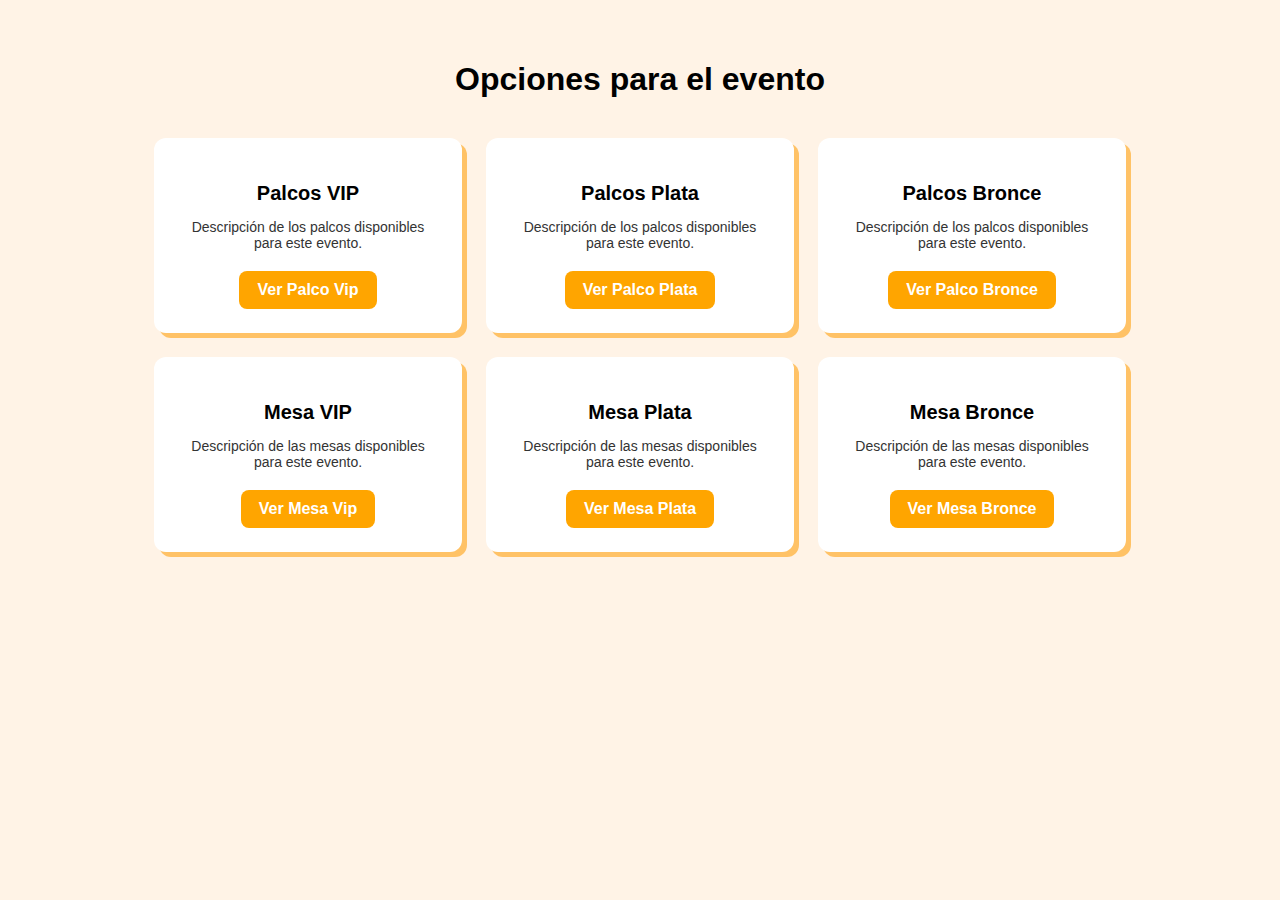
<file: palcos y mesas.html>
<!DOCTYPE html>
<html lang="es">
<head>
  <meta charset="UTF-8">
  <title>Opciones para el evento</title>
  <link rel="stylesheet" href="css/palcos_mesas.css">
</head>
<body>
  <div class="container">
    <h1 class="titulo">Opciones para el evento</h1>
    <div class="card-list">

      <div class="card">
        <h3>Palcos VIP</h3>
        <p>Descripción de los palcos disponibles para este evento.</p>
        <a href="palcos_vp.html">Ver Palco Vip</a>
      </div>

      <div class="card">
        <h3>Palcos Plata</h3>
        <p>Descripción de los palcos disponibles para este evento.</p>
        <a href="palco_plata.html">Ver Palco Plata</a>
      </div>

      <div class="card">
        <h3>Palcos Bronce</h3>
        <p>Descripción de los palcos disponibles para este evento.</p>
        <a href="palco_basico.html">Ver Palco Bronce</a>
      </div>

      <div class="card">
        <h3>Mesa VIP</h3>
        <p>Descripción de las mesas disponibles para este evento.</p>
        <a href="mesa_vp.html">Ver Mesa Vip</a>
      </div>

      <div class="card">
        <h3>Mesa Plata</h3>
        <p>Descripción de las mesas disponibles para este evento.</p>
        <a href="mesa_plata.html">Ver Mesa Plata</a>
      </div>

      <div class="card">
        <h3>Mesa Bronce</h3>
        <p>Descripción de las mesas disponibles para este evento.</p>
        <a href="mesa_basica.html">Ver Mesa Bronce</a>
      </div>

    </div>
  </div>
</body>
</html>













  <script> 
  // Script para obtener el nombre del evento de la URL 
  const urlParams = new URLSearchParams(window.location.search); 
  const evento = urlParams.get('evento'); 

  if (evento) { 
   document.getElementById('event-name').textContent = `Opciones para: ${evento.charAt(0).toUpperCase() + evento.slice(1)}`; 
   document.getElementById('palco-link').href += evento; 
   document.getElementById('mesa-link').href += evento; 
  } else { 
   document.getElementById('event-name').textContent = 'Opciones para el evento'; 
  } 
  </script> 
 </body> 
 </html>
</file>
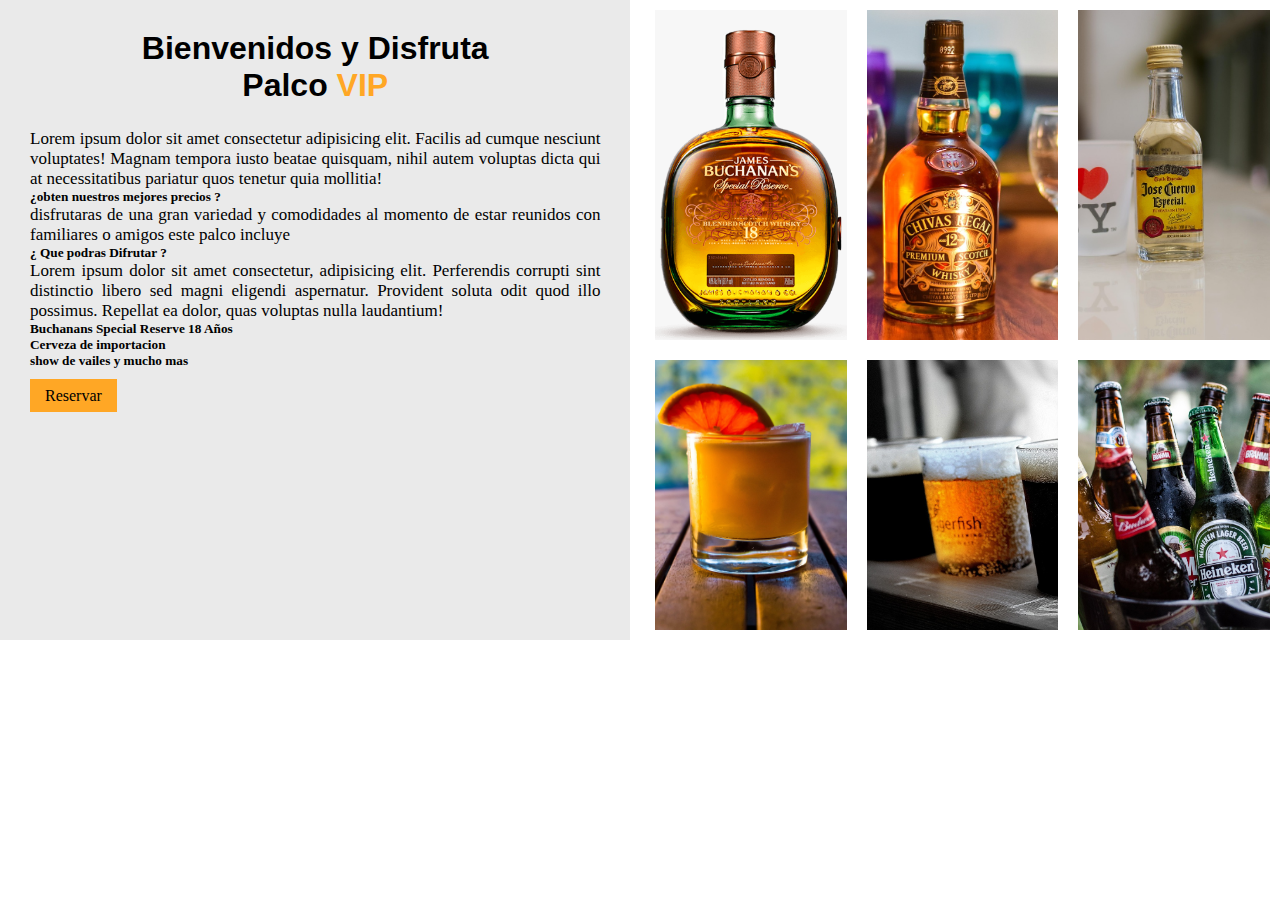
<file: palcos_vp.html>
<!DOCTYPE html>
<html lang="en">

<head>
  <meta charset="UTF-8">
  <meta name="viewport" content="width=device-width, initial-scale=1.0">

  <!--bootrap-->
  <link href="https://cdn.jsdelivr.net/npm/bootstrap@5.0.2/dist/css/bootstrap.min.css" rel="stylesheet"
    integrity="sha384-EVSTQN3/azprG1Anm3QDgpJLIm9Nao0Yz1ztcQTwFspd3yD65VohhpuuCOmLASjC" crossorigin="anonymous">

  <!--bootrap icon-->
  <link rel="stylesheet" href="https://cdn.jsdelivr.net/npm/bootstrap-icons@1.11.3/font/bootstrap-icons.min.css">


  <link rel="stylesheet" href="./css/vpi.css">
  <link rel="stylesheet" href="./css/palcos_vp_media.css">
  <title>Document</title>
</head>

<body>

  <section class="vip ">
    <div class="container-vpi">
      <h1> Bienvenidos y Disfruta <br> Palco <span>VIP</span> </h1>

      <p>
        Lorem ipsum dolor sit amet consectetur adipisicing elit. Facilis ad cumque nesciunt voluptates! Magnam tempora
        iusto beatae quisquam, nihil autem voluptas dicta qui at necessitatibus pariatur quos tenetur quia mollitia!
      </p>

      <h5 class=""> ¿obten nuestros mejores precios ?</h5>
      <p>
        disfrutaras de una gran variedad y comodidades al momento de estar reunidos con familiares o amigos este palco
        incluye <br>
      <h5 class=""> ¿ Que podras Difrutar ?</h5>
      <p>
        Lorem ipsum dolor sit amet consectetur, adipisicing elit. Perferendis corrupti sint distinctio libero sed magni
        eligendi aspernatur. Provident soluta odit quod illo possimus. Repellat ea dolor, quas voluptas nulla
        laudantium!
      </p>

      <h5 class="prod">Buchanans Special Reserve 18 Años</h5>
      <h5 class="pro">Cerveza de importacion </h5>
      <h5 class="pr">show de vailes y mucho mas</h5>
      </p>
      <br>

      <div class="botones-palcos">
        <a href="formulario_reservas.html" class="btn">Reservar</a>
      </div>
    </div>

    <div class="container-img ">
      <div class="box-img ">
        <a href="#">
          <figure>
            <img src="./img/bu-1.png" alt="">
          </figure>
        </a>
      </div>

      <div class="box-img mover">
        <a href="#">
          <figure>
            <img src="./img/bu-22.jpg" alt="">
          </figure>
        </a>
      </div>

      <div class="box-img">
        <a href="#">
          <figure>
            <img src="./img/bu-44.jpg" alt="">
          </figure>
        </a>
      </div>

      <div class="box-img">
        <a href="#">
          <figure>
            <img src="./img/bu.jpg" alt="">
          </figure>
        </a>
      </div>

      <div class="box-img">
        <a href="#">
          <figure>
            <img src="./img/c2.jpg" alt="">
          </figure>
        </a>
      </div>

      <div class="box-img">
        <a href="#">
          <figure>
            <img src="./img/c3.jpg" alt="">
          </figure>
        </a>
      </div>
    </div>


  </section>







  <!--bootrap scrip js-->
  <script src="https://cdn.jsdelivr.net/npm/bootstrap@5.0.2/dist/js/bootstrap.bundle.min.js"
    integrity="sha384-MrcW6ZMFYlzcLA8Nl+NtUVF0sA7MsXsP1UyJoMp4YLEuNSfAP+JcXn/tWtIaxVXM"
    crossorigin="anonymous"></script>
</body>

</html>
</file>
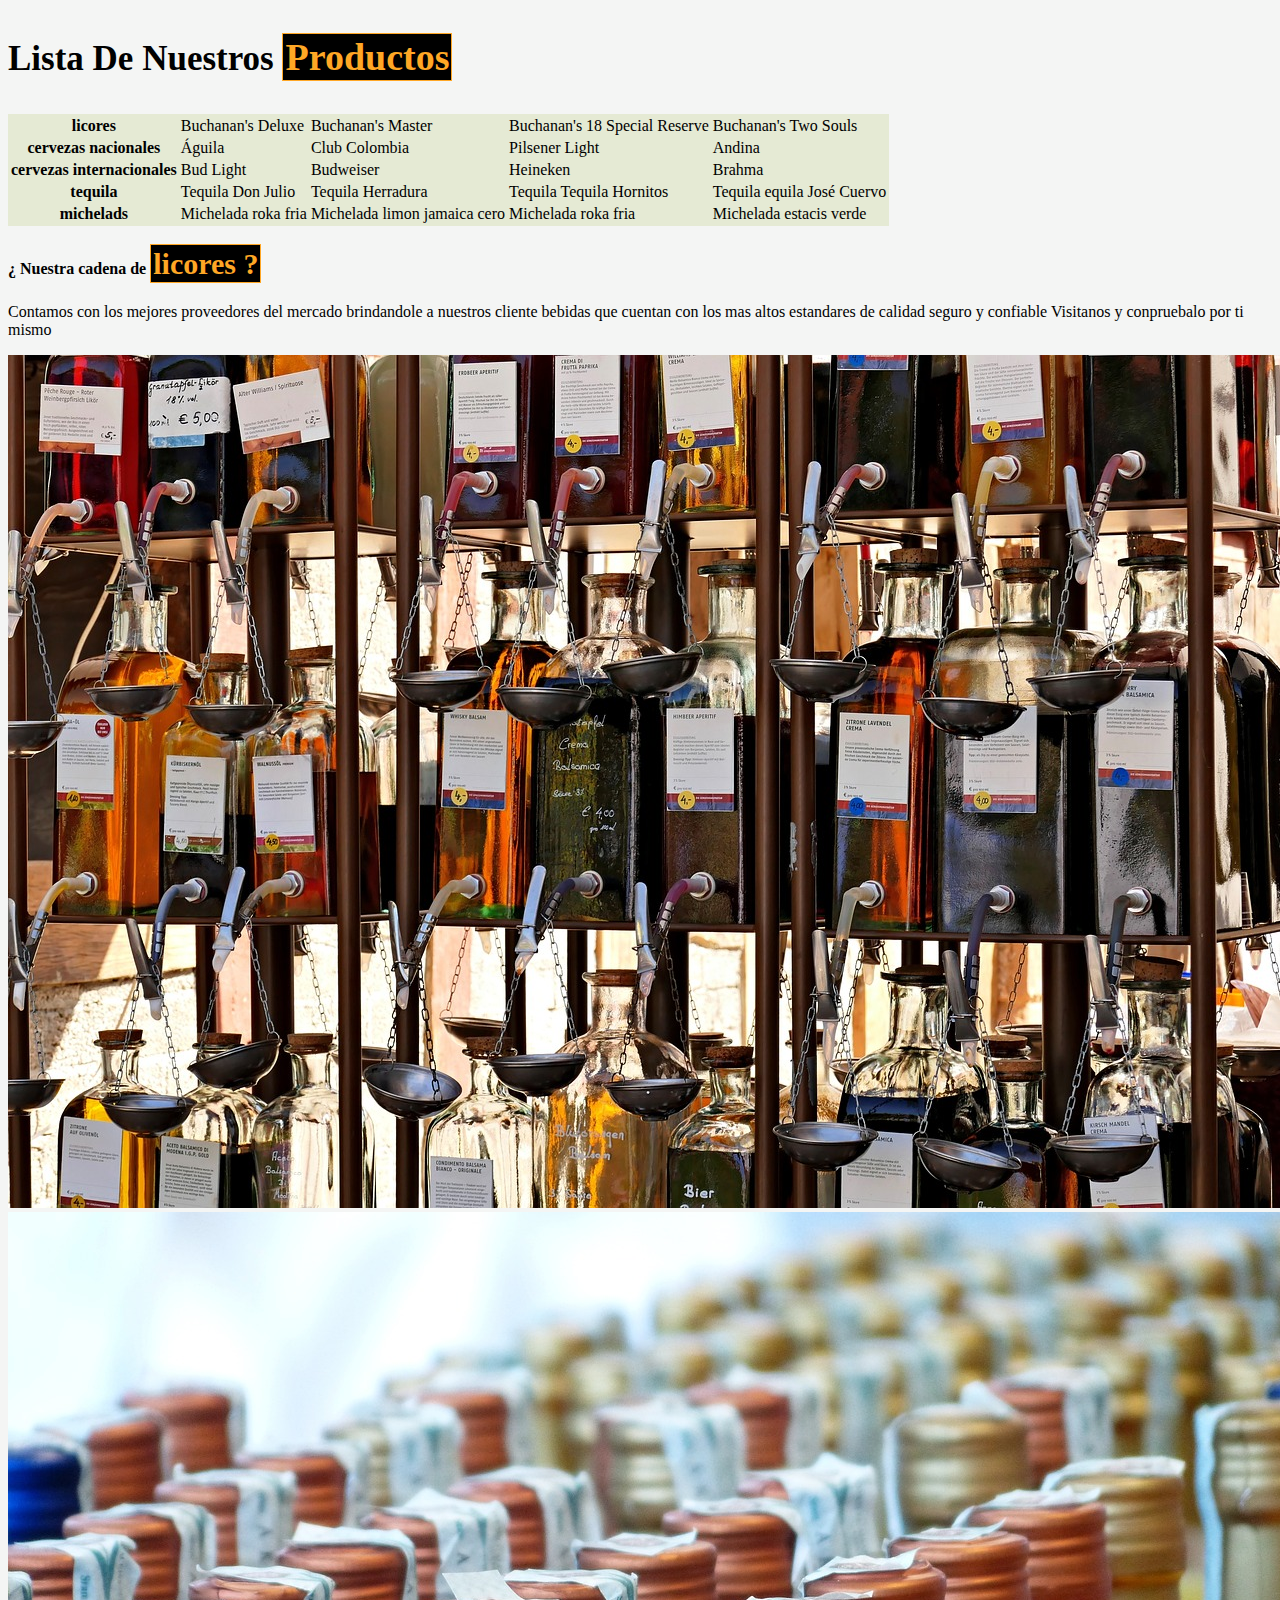
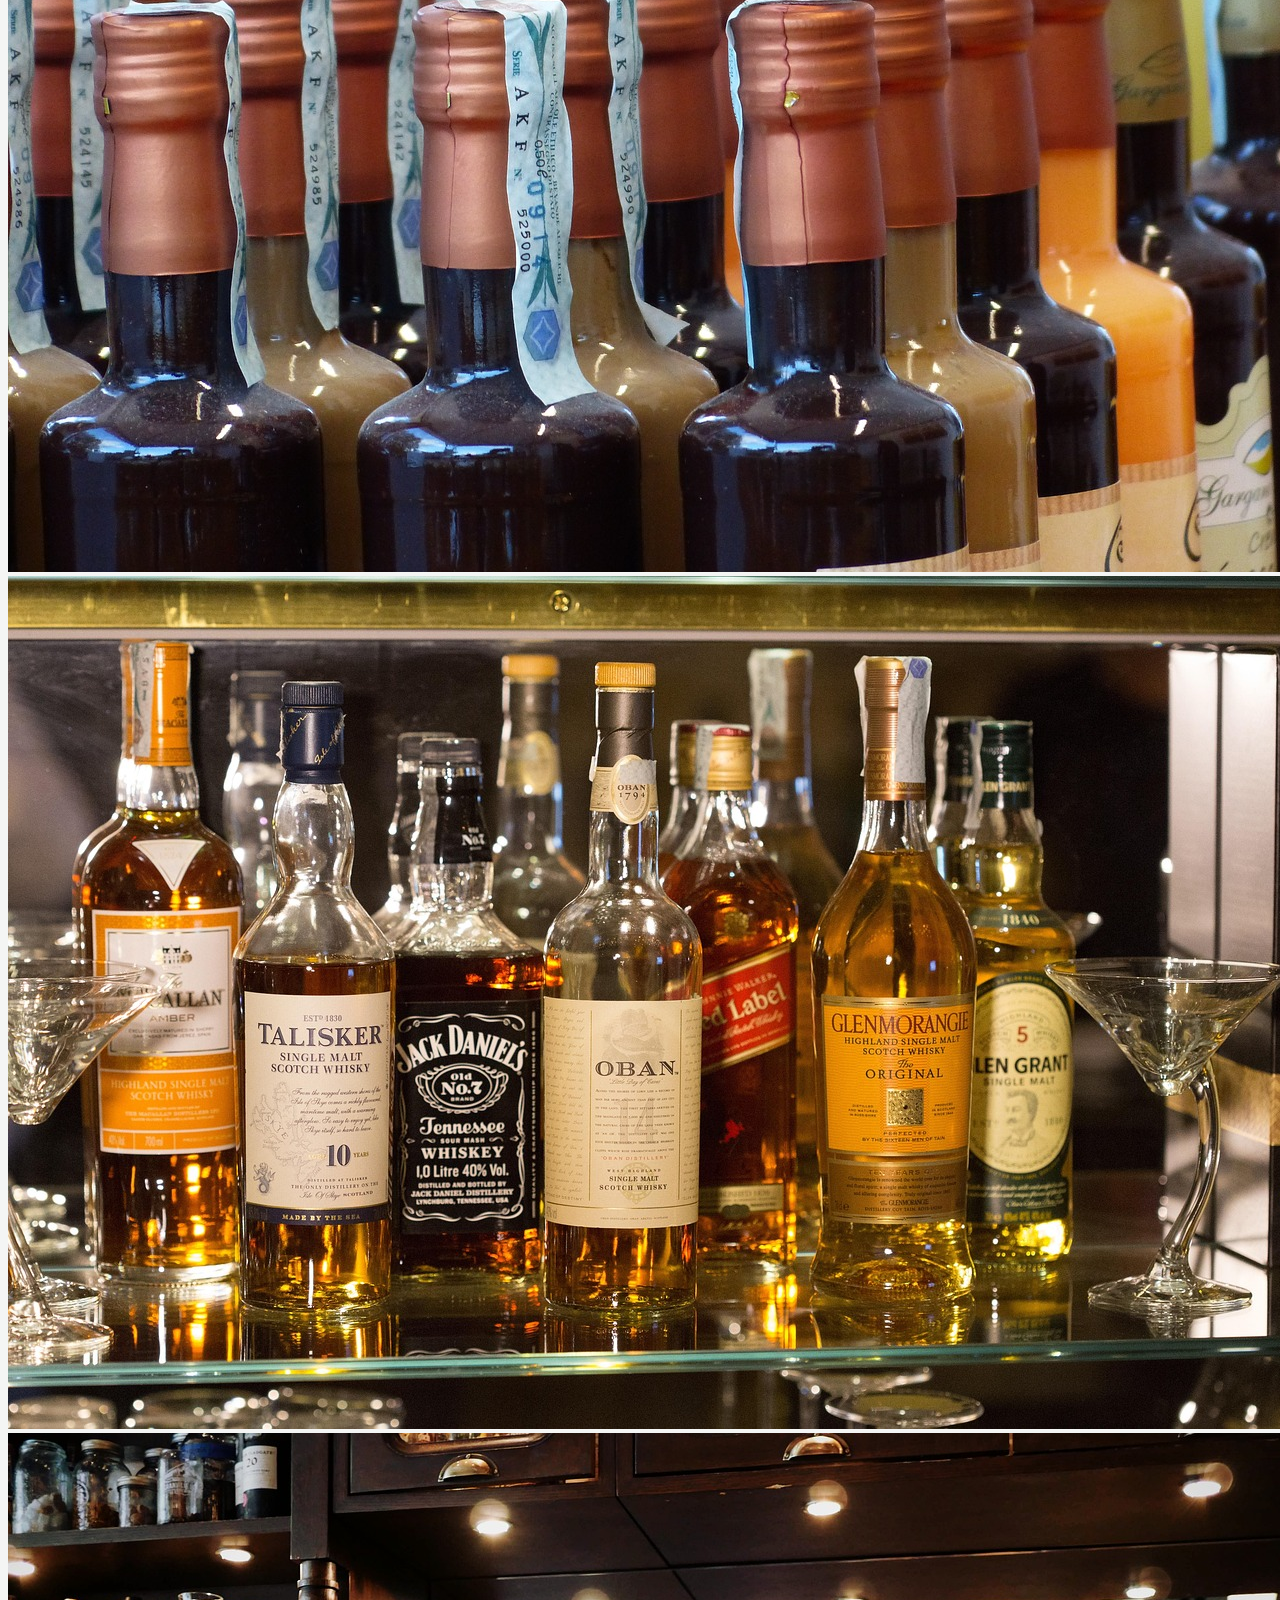
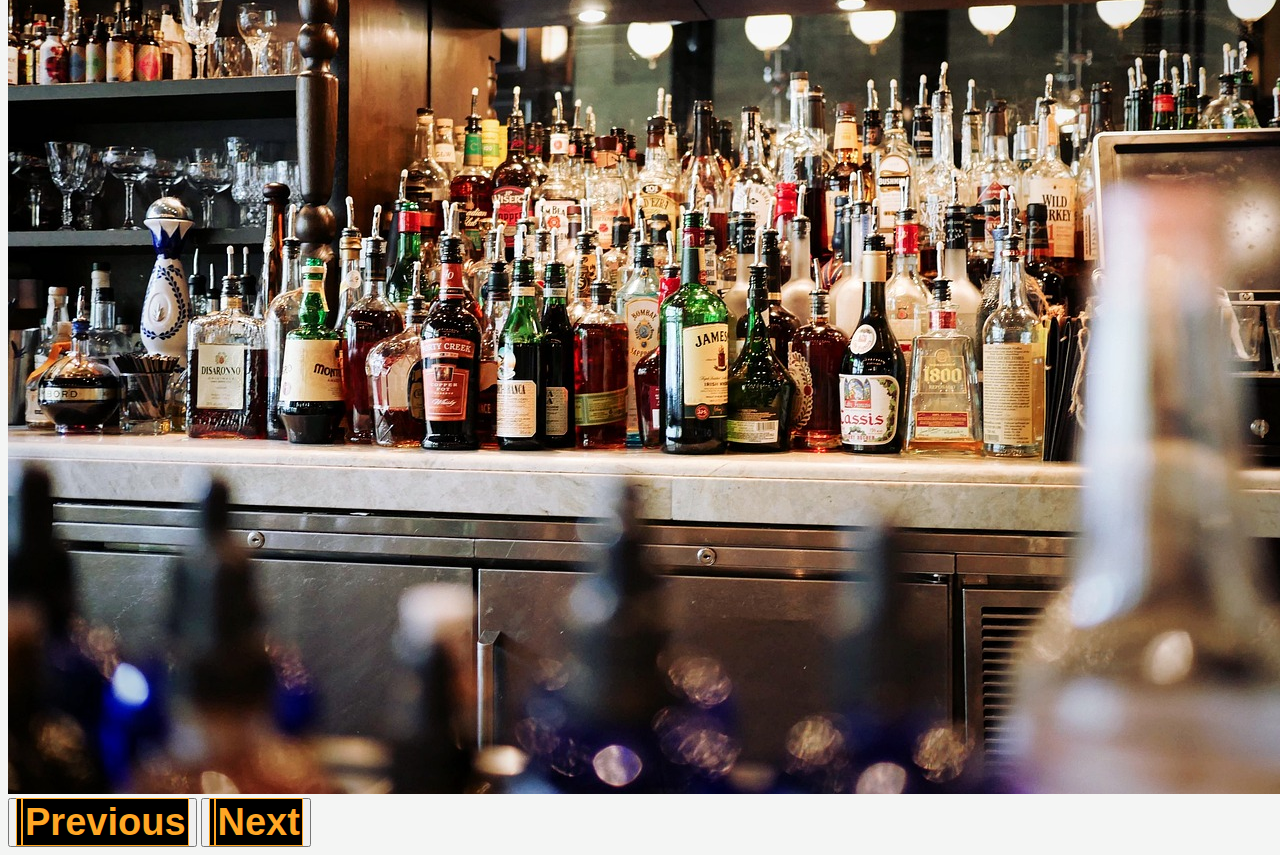
<file: productos.html>
<!DOCTYPE html>
<html lang="en">

<head>
    <meta charset="UTF-8">
    <meta name="viewport" content="width=device-width, initial-scale=1.0">

    <!--bootrap-->
    <link href="https://cdn.jsdelivr.net/npm/bootstrap@5.0.2/dist/css/bootstrap.min.css" rel="stylesheet"
        integrity="sha384-EVSTQN3/azprG1Anm3QDgpJLIm9Nao0Yz1ztcQTwFspd3yD65VohhpuuCOmLASjC" crossorigin="anonymous">

    <!--bootrap icon-->
    <link rel="stylesheet" href="https://cdn.jsdelivr.net/npm/bootstrap-icons@1.11.3/font/bootstrap-icons.min.css">

    <link rel="stylesheet" href="./css/productos.css">
    <title>productos</title>
</head>

<body>
 <section class="productos container-fluid">
   <div class="row">
    <div class="col">
      <h3 class="text-center py-3">lista de nuestros <span> productos</span> </h3>
      <table class="table table table-bordered table-info table-hover border-dark">
        
        <tbody>
          <tr>
            <th scope="row">LICORES</th>
            <td>Buchanan's Deluxe</td>
            <td>Buchanan's Master</td>
            <td>Buchanan's 18 Special Reserve</td>
            <td>Buchanan's Two Souls</td>
            
          </tr>
          <tr>
            <th scope="row">CERVEZAS NACIONALES</th>
            <td>Águila</td>
            <td>Club Colombia</td>
            <td>Pilsener Light</td>
            <td>Andina</td>
          </tr>
          <tr>
            <th scope="row">CERVEZAS INTERNACIONALES</th>
          <!-- <td colspan="2"></td>--> 
            <td>Bud Light</td>
            <td>Budweiser</td>
            <td>Heineken</td>
            <td>Brahma</td>
          </tr>

          <tr>
            <th>Tequila</th>
            <td>Tequila Don Julio</td>
            <td>Tequila  Herradura</td>
            <td>Tequila Tequila Hornitos</td>
            <td>Tequila equila José Cuervo</td>
          </tr>

          <tr>
            <th>Michelads</th>
            <td>Michelada roka fria</td>
            <td>Michelada limon jamaica cero</td>
            <td>Michelada roka fria</td>
            <td>Michelada estacis verde</td>
          </tr>
        </tbody>
      </table>

      <h4 class="text-center fw-bold">¿ Nuestra cadena de <span class="licor">licores ?</span></h4>
      <p>
        Contamos con los mejores proveedores del mercado brindandole a nuestros cliente bebidas que cuentan con los mas altos estandares de calidad seguro y confiable Visitanos y conpruebalo por ti mismo 
      </p>
    </div>
    <div class="col py-5">
      <div id="carouselExampleControls" class="carousel slide" data-bs-ride="carousel">
        <div class="carousel-inner">
          <div class="carousel-item active">
            <img src="./img/l-1.jpg" class="d-block w-100" alt="...">
          </div>
          <div class="carousel-item">
            <img src="./img/l-2.jpg" class="d-block w-100 alto" alt="...">
          </div>
          <div class="carousel-item">
            <img src="./img/l-3.jpg" class="d-block w-100" alt="...">
          </div>
          <div class="carousel-item">
            <img src="./img/l-4.jpg" class="d-block w-100" alt="...">
          </div>
        </div>
        <button class="carousel-control-prev" type="button" data-bs-target="#carouselExampleControls" data-bs-slide="prev">
          <span class="carousel-control-prev-icon" aria-hidden="true"></span>
          <span class="visually-hidden">Previous</span>
        </button>
        <button class="carousel-control-next" type="button" data-bs-target="#carouselExampleControls" data-bs-slide="next">
          <span class="carousel-control-next-icon" aria-hidden="true"></span>
          <span class="visually-hidden">Next</span>
        </button>
      </div>
    </div>
   </div>
 </section>




    <!--bootrap scrip js-->
    <script src="https://cdn.jsdelivr.net/npm/bootstrap@5.0.2/dist/js/bootstrap.bundle.min.js"
        integrity="sha384-MrcW6ZMFYlzcLA8Nl+NtUVF0sA7MsXsP1UyJoMp4YLEuNSfAP+JcXn/tWtIaxVXM"
        crossorigin="anonymous"></script>
</body>

</html>
</file>
<file: css/confirmacion_pago.css>
body {
    font-family: Arial, sans-serif;
    background-color: #f4f4f4;
    margin: 0;
    display: flex;
    align-items: center;
    justify-content: center;
    min-height: 100vh;
}


.confirmacion-container {
    background-color: #fff;
    border-radius: 8px;
    box-shadow: 0 0 10px rgba(0, 0, 0, 0.1);
    padding: 20px;
    width: 80%;
    max-width: 600px;
}


h1 {
    text-align: center;
    color: #007BFF;
}


.info-reserva, .qr-code, .info-discoteca {
    margin-top: 20px;
    padding: 15px;
    border: 1px solid #ddd;
    border-radius: 5px;
}


.info-reserva h2, .qr-code h2, .info-discoteca h2 {
    color: #333;
    border-bottom: 2px solid #eee;
    padding-bottom: 10px;
    margin-top: 0;
}


.info-reserva p {
    margin: 5px 0;
}


#qr_imagen {
    display: block;
    margin: 10px auto;
    max-width: 200px;
    max-height: 200px;
}


.info-discoteca p {
    margin: 5px 0;
}


/* Estilos adicionales para mejorar la apariencia */
.confirmacion-container {
    animation: fadeIn 0.5s ease-out forwards;
}


@keyframes fadeIn {
    from { opacity: 0; transform: translateY(-20px); }
    to { opacity: 1; transform: translateY(0); }
}
</file>
<file: css/contact.css>
.contacto{
    max-width: 1430px;
}
hr{
    color: black;
    border: 2px solid;
}

.vision{
    background-color: #e5eef5;
    padding: 20px;
}

.vision:hover{
    background-color: #d3e4f1;
    transition: all 0.5s ease-in;
}
.mision{
    padding: 20px;
    background-color: #cad6db;
}

.nav-link{
    color: black;
}

.redes{
    background-color: ;
}

/*iconos*/
.bi{
    font-size: 40px;
}
.bi:hover{
color: cadetblue;
transition: all 0.5s ease;
}

/* enlace*/
a{
    text-decoration: none;
}

/*section redes*/
.redes{
    background-color: #abccb1;
    padding: 20px;
    max-width: 1430px;
    margin-top: -17px;
    
}
.redes:hover{
    transition: all 0.5s ease;
    background-color: #b7caba;
}

.redes h3{
    text-transform: capitalize;
}

@media(max-width:990px){
    .contacto{
       position: relative;
       bottom: 20px;
    }
    .contacto-fila{
        display: flex;
        flex-direction: column;
      
        
    }
    .mision{
        width: 100%;
        flex-wrap: wrap;
    }
    .vision{
        width: 100%;
    }
}
</file>
<file: css/eventos.css>
body {
    background-color: #fff6e9;
    font-family: 'Segoe UI', Tahoma, Geneva, Verdana, sans-serif;
    margin: 0;
    padding: 0;
  }
  
  .container {
    max-width: 900px;
    margin: auto;
    padding: 20px;
  }
  
  .titulo {
<<<<<<< HEAD
      color: #FFA725;
    font-weight: bold;
    background: #515151;
    border: 1PX solid #FFA725;
    padding: 15PX;
    text-align: center;
=======
    text-align: center;
    color: #000;
    font-weight: bold;
    margin-top: 40px;
>>>>>>> d73901e1e9b47c6105ca7ce100b704174521a6be
  }
  
  .search-input {
    display: block;
    width: 100%;
    padding: 12px 16px;
    margin: 20px 0;
    border: 2px solid #f5c77c;
    border-radius: 8px;
    font-size: 16px;
    box-sizing: border-box;
  }
  
  .event-list {
    list-style: none;
    padding: 0;
  }
  
  .event-item {
    background-color: #fff;
    border-left: 6px solid orange;
    border-radius: 10px;
    padding: 20px;
    margin-bottom: 20px;
    box-shadow: 0px 2px 6px rgba(0, 0, 0, 0.1);
  }
  
  .event-title {
    color: #222;
    font-weight: bold;
    margin-bottom: 10px;
  }
  
  .event-link {
    display: inline-block;
    margin-top: 10px;
    padding: 10px 16px;
<<<<<<< HEAD
    background-color: #FFA725;
=======
    background-color: orange;
>>>>>>> d73901e1e9b47c6105ca7ce100b704174521a6be
    color: white;
    text-decoration: none;
    border-radius: 6px;
    font-weight: bold;
    transition: background 0.3s ease;
  }
  
  .event-link:hover {
    background-color: #e69500;
  }
  
  .featured-events {
    margin-top: 40px;
    padding-top: 20px;
    border-top: 2px dashed orange;
  }
  
  .featured-events h2 {
    font-weight: bold;
    color: #000;
  }
</file>
<file: css/formulario_registro.css>
body{
    font-family: Arial, Helvetica, sans-serif;
    min-height: 100vh;
    display: flex;
    align-items: center;
    justify-content: center;
<<<<<<< HEAD
    background-color:#D8D8D8;
=======
    background-color:#FFF5E4;
>>>>>>> d73901e1e9b47c6105ca7ce100b704174521a6be
    
    
}

form{
    padding: 55px 50px;
    box-shadow: 0 0 20px rgba(0, 0, 4, 0.5);
    border-radius: 20px;
    text-align: center;
    width: 400px;
<<<<<<< HEAD
    background-color:#f7f6f4;
=======
>>>>>>> d73901e1e9b47c6105ca7ce100b704174521a6be
    
    
    
}
.input-group{
    display: flex;
    flex-direction: column;
    text-align: left;
}

h2{
    color: black;
<<<<<<< HEAD
    font-size: 40px;
    text-transform: capitalize;
    position: relative;
    bottom: 20px;
    

     font-weight: bold;
    background: #515151;
    border: 1PX solid #FFA725;
    padding: 1PX;
    margin: 10px;
    font-size: 40px;
}
span{
    color: #FFA725;
   
   
=======
    font-size: 35px;
    text-transform: capitalize;
    margin-top: -18px;
}
span{
    color: #FFA725;
>>>>>>> d73901e1e9b47c6105ca7ce100b704174521a6be
}

label{
    color: black;
    font-size: 15px;
    font-weight: 600;
    margin-bottom: 10px;
}

input{
    padding: 14px 25px;
    border-radius: 20px;
    border: 0;
    outline: none;
    background-color: #e0e6e1;
    margin-bottom: 20px;
    color: black;
    outline: none;
}



.form-txt{
    margin-bottom: 30px;
    display: flex;
    justify-content: space-between;
    text-align: center;
}
.form-txt a{
    color: black;
    font-size: 15px;
    text-decoration: none;
    font-weight: 600;
}

.group-btn{
    display: flex;
    justify-content: space-between;
    align-items: center;
   
      
}

<<<<<<< HEAD
.btn_cuenta{
=======
.btn{
>>>>>>> d73901e1e9b47c6105ca7ce100b704174521a6be
    padding:9px 15px;
    font-size: 14px;
    border: 0;
    box-shadow: 0 0 20px rgba(41, 38, 38, 0.1);
    cursor: pointer;
    transition: all 0.2s ease-in;
    border-radius: 40px;
    background-color: #FFA725;
<<<<<<< HEAD
    position: relative;
    margin-bottom: 20px;
    text-decoration: none;
}



=======
    left: 139px;
    position: relative;
}

>>>>>>> d73901e1e9b47c6105ca7ce100b704174521a6be
.btn:hover{
    background-color: chocolate;
    color: white;
    border-radius: 20px;
}
</file>
<file: css/realizar_reservas.css>
/* Estilos generales del formulario de reservas */

body {
    font-family: 'Segoe UI', Tahoma, Geneva, Verdana, sans-serif;
    background-color: #f4f4f4;
    margin: 0;
    padding: 0;
}

h1 {
    text-align: center;
    margin: 40px 0 20px;
    font-size: 36px;
    color: #333;
}

.reser-h1 {
    color: #ff9900;
}

.resrvas {
    display: flex;
    flex-wrap: wrap;
    justify-content: center;
    align-items: flex-start;
    padding: 20px;
    gap: 40px;
}

/* Imagen */
.content-img img {
    width: 100%;
    max-width: 500px;
    height: auto;
    border-radius: 20px;
    object-fit: cover;
    box-shadow: 0 4px 10px rgba(0, 0, 0, 0.2);
}

/* Contenedor del formulario */
.content-formulario {
    background-color: #ffffff;
    border-radius: 15px;
    padding: 30px;
    box-shadow: 0 4px 15px rgba(0,0,0,0.15);
    width: 100%;
    max-width: 500px;
}

/* Título del formulario */
.title-h2 {
    font-size: 28px;
    text-align: center;
    margin-bottom: 25px;
    color: #333;
}

.span-sub-title {
    color: #ff9900;
}

/* Estilo de inputs y selects */
input, select {
    width: 100%;
    padding: 12px 16px;
    margin-top: 12px;
    border: 1px solid #ccc;
    border-radius: 10px;
    font-size: 16px;
    background-color: #f8f9fa;
    transition: border-color 0.3s, box-shadow 0.3s;
}

input:focus, select:focus {
    border-color: #ff9900;
    box-shadow: 0 0 8px rgba(255, 153, 0, 0.4);
    outline: none;
}

label {
    margin-top: 18px;
    display: block;
    font-weight: bold;
    color: #333;
}

/* Botón */
.group-btn {
    text-align: center;
    margin-top: 20px;
}

.btn {
    background-color: #ff9900;
    color: white;
    padding: 12px 24px;
    border: none;
    border-radius: 10px;
    font-size: 16px;
    cursor: pointer;
    text-decoration: none;
    display: inline-block;
    transition: background-color 0.3s ease;
}

.btn:hover {
    background-color: #e68a00;
}

/* Texto inferior */
.form-txt {
    display: flex;
    justify-content: space-between;
    margin-top: 20px;
    font-size: 14px;
}

.form-txt a {
    color: #777;
    text-decoration: none;
}

.form-txt a:hover {
    text-decoration: underline;
}

/* Estado fecha */
#estadoFecha {
    margin-top: 10px;
    font-weight: bold;
    color: #d9534f;
}

/* Responsive para móviles */
@media (max-width: 768px) {
    .resrvas {
        flex-direction: column;
        align-items: center;
    }

    .content-img img {
        max-width: 100%;
    }

    .content-formulario {
        width: 90%;
        padding: 20px;
    }
}
</file>
<file: css/media_realizar_reserv.css>
@media(max-width:990px){
    .content-img{
        display: none;
    }
    .content-formulario{
        width: 100%;
        padding: 0;
        margin-left: 0;
    }
    .resrvas{
        margin-bottom: 220px;
    }

    form{
        margin-left: 0;
        width: 100%;
    }

   .btn-img{
    display: none;
   }
}
</file>
<file: css/vpi.css>
*{
    margin: 0;
    padding: 0;
    box-sizing: border-box;
    text-decoration: none;
    list-style: none;
}


.vip{
    display: flex;
    justify-content: center;
    padding: 0 0 25px 0;
    max-width: 1330PX;
    margin: 0 auto;
    margin-bottom: 45PX; 
    
}

.container-vpi{
    width: 50%;
    padding: 30px;  
    background-color:#EAEAEA;   
    border-radius: 2ps solid black;
    margin-right: 20px;
  
}

.container-img{
    width: 50%;
    display: grid;
    grid-template-columns: repeat(3, 1fr);
    grid-template-rows: 340px;
    grid-gap: 10px;
    padding: 5px 5px 5px 0;
}

.mover{
    position: relative;
    
}

.container-img .box-img figure{
    width:100%;
    height:100%;
    padding: 5px;
    
}

.container-img .box-img img{
    width: 100%;
    height: 100%;
    object-fit: cover;
   
    
}
.container-img .box-img img:hover{
    transition: all 0.4s ease-in-out;
    border-radius: 20px;
    box-shadow: 0 0 20px rgba(0, 0, 0, 0.5);
}

h1{
    font-family:sans-serif;
    text-align:center;
    color: black;
    font-weight: bold;
    margin-bottom: 25PX;
}
p{
    color: black;
    font-size: 17px;
    text-align: start;
    text-align: justify;
   
}

span{
    color:#FFA725;
}



.btn{
    padding: 8px 15px;
    background-color: #FFA725;
    color: black;
    transition: all 0.7s ease;
    
}
.btn:hover{
    background-color: gold;
    color: black;
}
</file>
<file: css/palcos_vp_media.css>
@media(max-width:991px) {
    .vip {
        flex-direction: column;
    }

    .container-vpi {
        width: 100%;
    }

    .container-vpi h5 {
        text-align: center;
        font-size: 25px;
    }

    .container-vpi p {
        padding: 3px;
    }

    /*h5 productos*/
    .pro{
        position: relative;
        right: 82px;
        font-size: 20px;
    }

    .pr{
        position: relative;
        right: 54px;
        font-size: 20px;
    }

    .prod{
        position: relative;
        right: 20px;
        font-size: 20px;
    }

    .container-img {
        width: 100%;
        grid-template-columns: repeat(1, 1fr);
        object-fit: cover;
        grid-template-rows: 440px;
        margin-bottom: 60px;
    }

    .container-img .box-img img {
        padding: 10px;
    }

    .container-img .box-img img:hover {
        border-radius: 0;
    }

    .btn{
        position: relative;
        left: 35%;
        top: -20px;
    }

}
</file>
<file: css/palcos_mesas.css>
body {
    font-family: 'Segoe UI', sans-serif;
    background-color: #fff3e6;
    margin: 0;
    padding: 0;
  }
  
  .container {
    max-width: 1200px;
    margin: auto;
    padding: 40px 20px;
    text-align: center;
  }
  
  .titulo {
    font-size: 32px;
    font-weight: bold;
    margin-bottom: 40px;
    color: #000;
  }
  
  .card-list {
    display: flex;
    flex-wrap: wrap;
    justify-content: center;
    gap: 24px;
  }
  
  .card {
    background-color: #fff;
    border-radius: 12px;
    padding: 24px;
    width: 260px;
    box-shadow: 5px 5px 0px #ffc266;
    transition: all 0.3s ease;
  }
  
  .card:hover {
    transform: translateY(-6px);
    box-shadow: 8px 8px 0px #ffb84d;
  }
  
  .card h3 {
    font-size: 20px;
    color: #000;
    margin-bottom: 10px;
  }
  
  .card p {
    font-size: 14px;
    color: #333;
    margin-bottom: 20px;
  }
  
  .card a {
    display: inline-block;
    background-color: #ffa500;
    color: white;
    padding: 10px 18px;
    border-radius: 8px;
    text-decoration: none;
    font-weight: 600;
    transition: background-color 0.2s ease;
  }
  
  .card a:hover {
    background-color: #e69500;
  }
</file>
<file: css/productos.css>
body{
    background-color: #f4f5f4;
}
th{
    text-transform: lowercase;
}
h3{
    text-transform: capitalize;
    font-size: 35px;
    font-weight: bold;
}

span{
    color: #FFA725;
    font-weight: bold;
    font-size: 38px;
    background-color: black;
    border: 1px solid ;
    padding: 2px;

}
.licor{
    font-size:30px ;
}

table{
    background-color: #e5ead4;
}

p{
    color: black;
}

.alto{
    width: 1280px;
   
}
</file>
